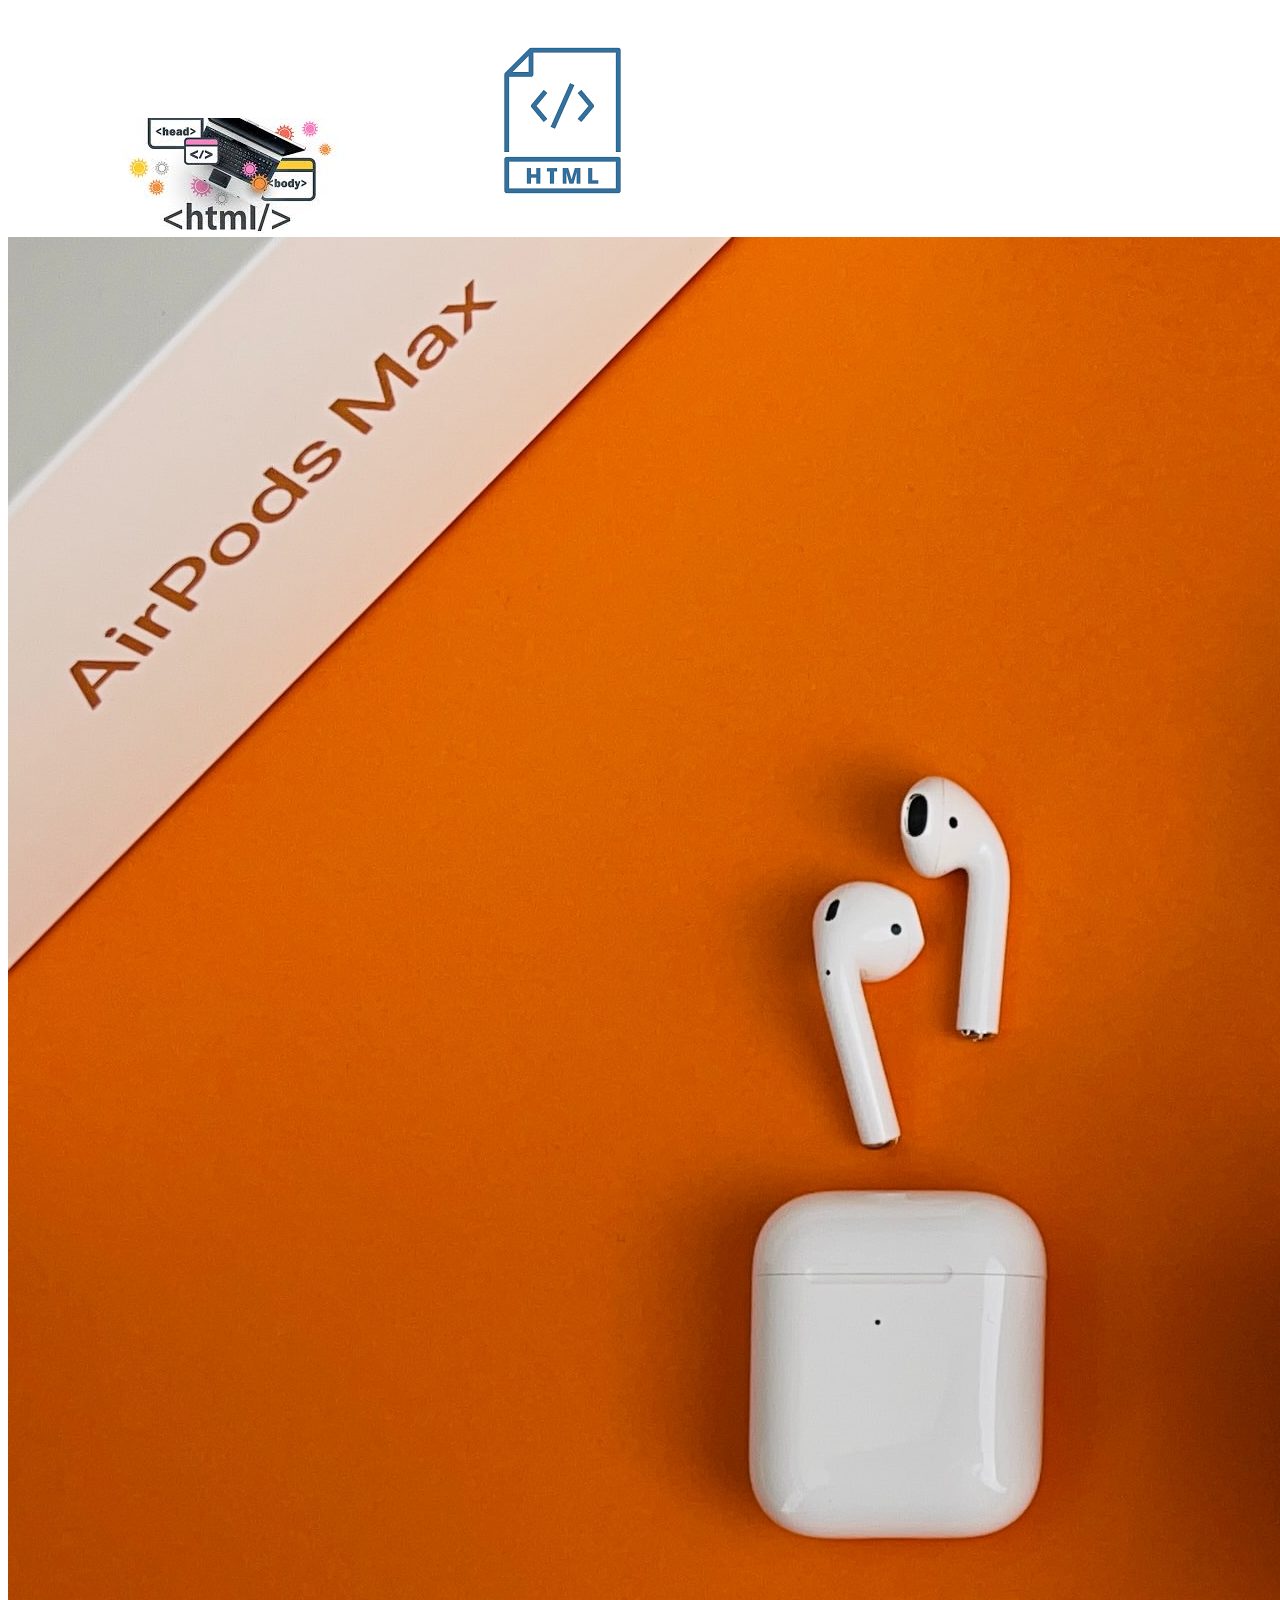
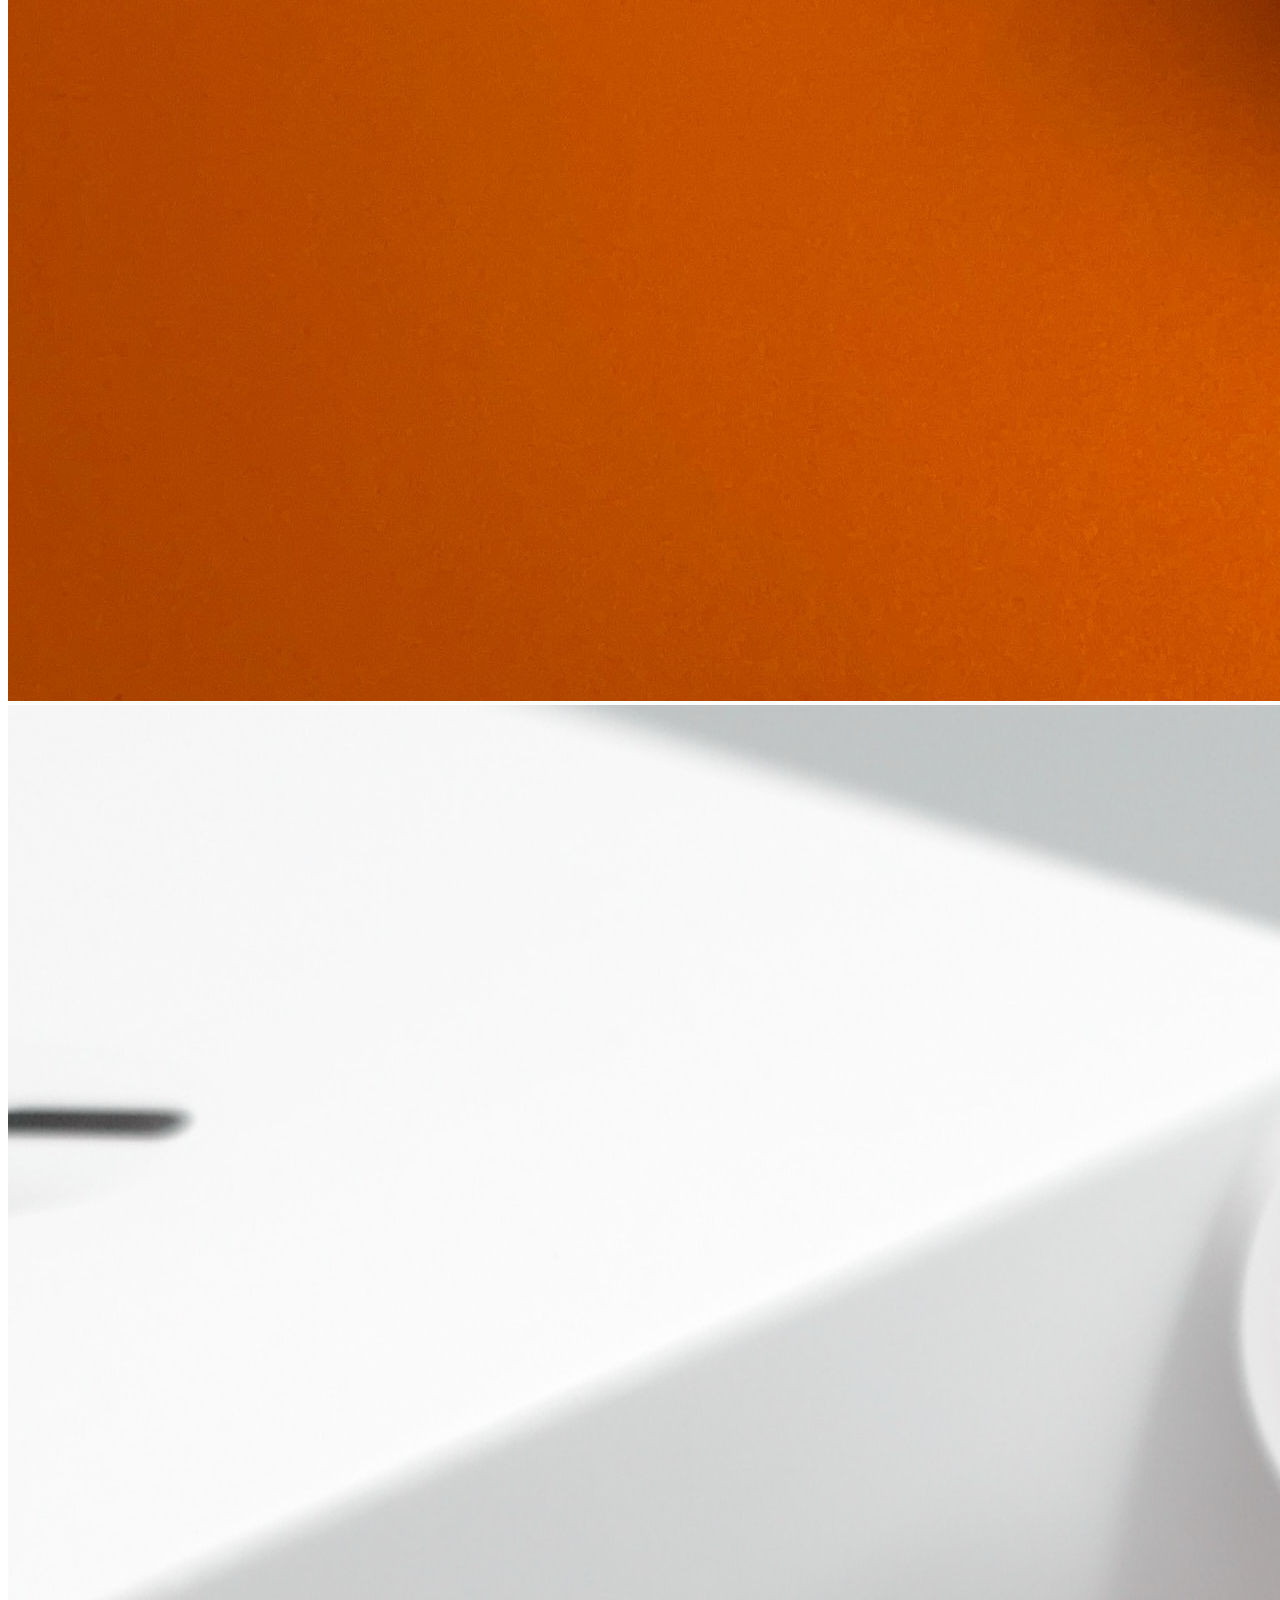
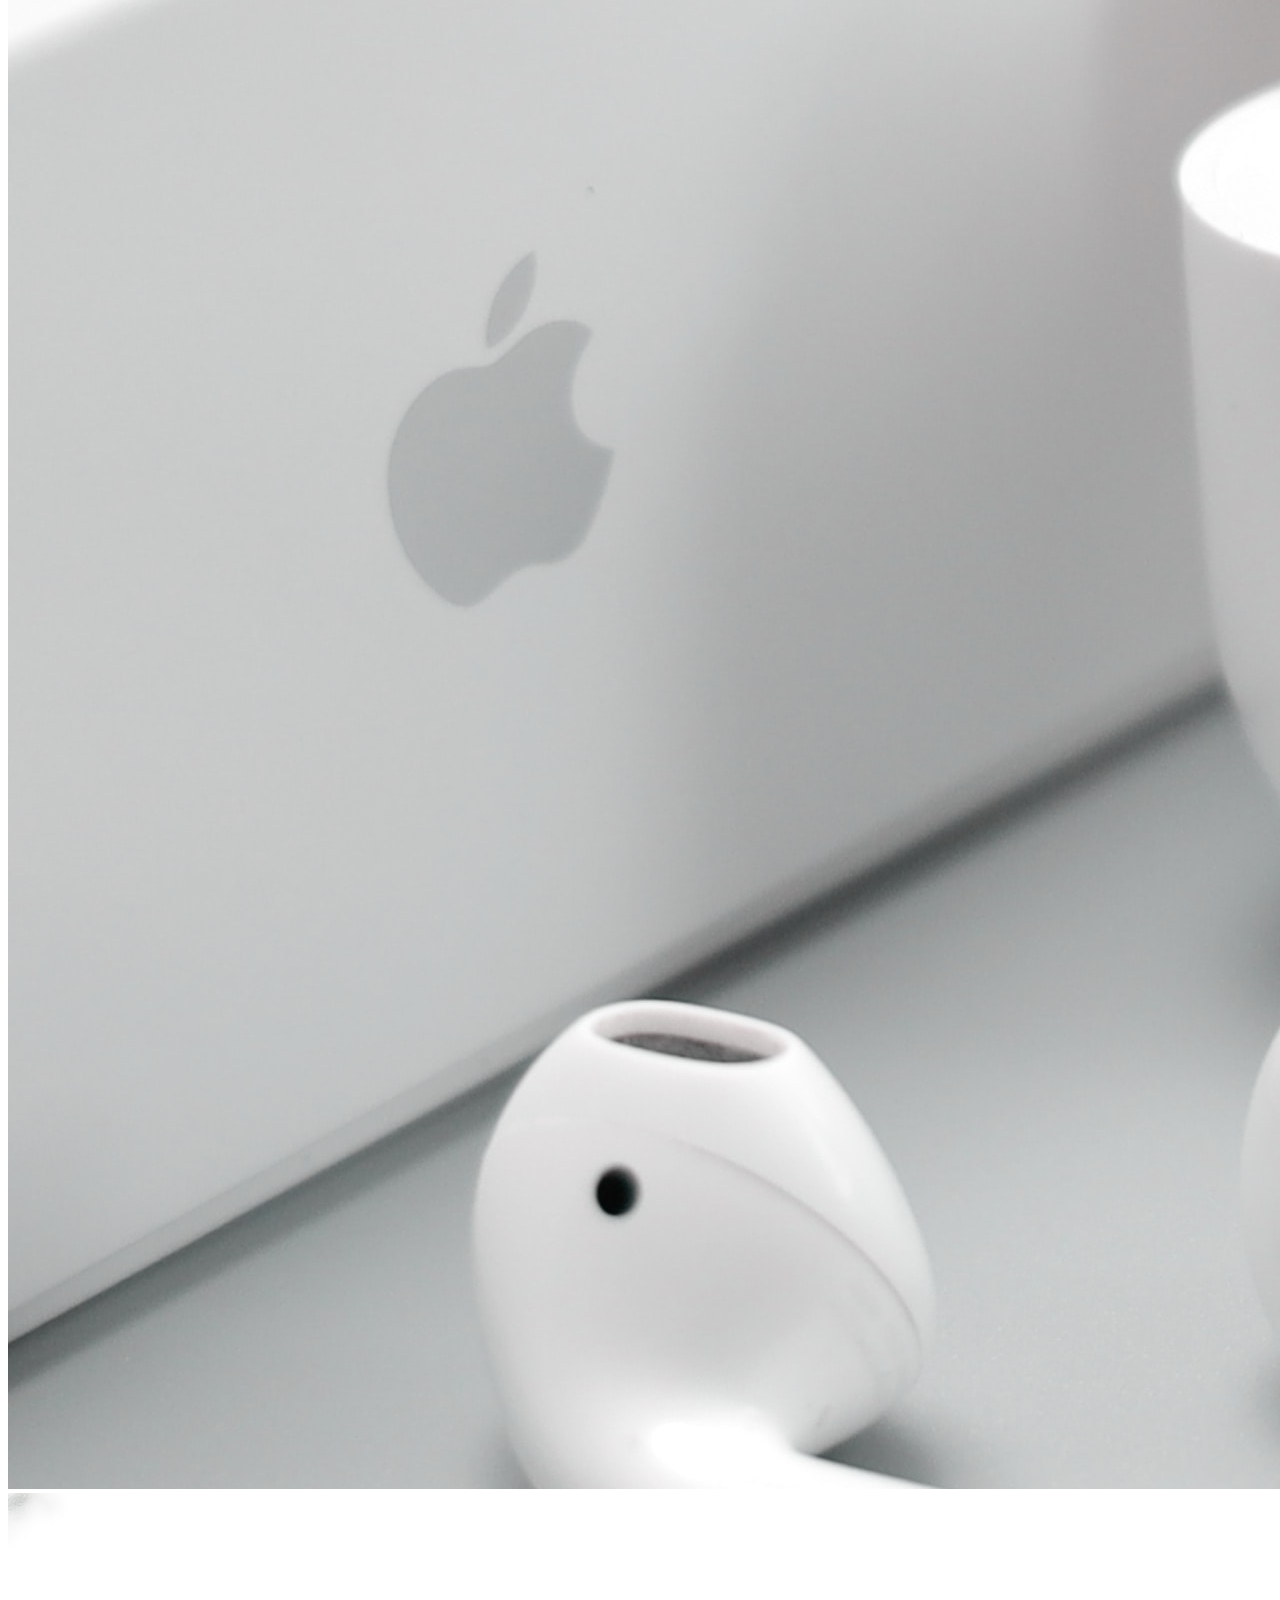
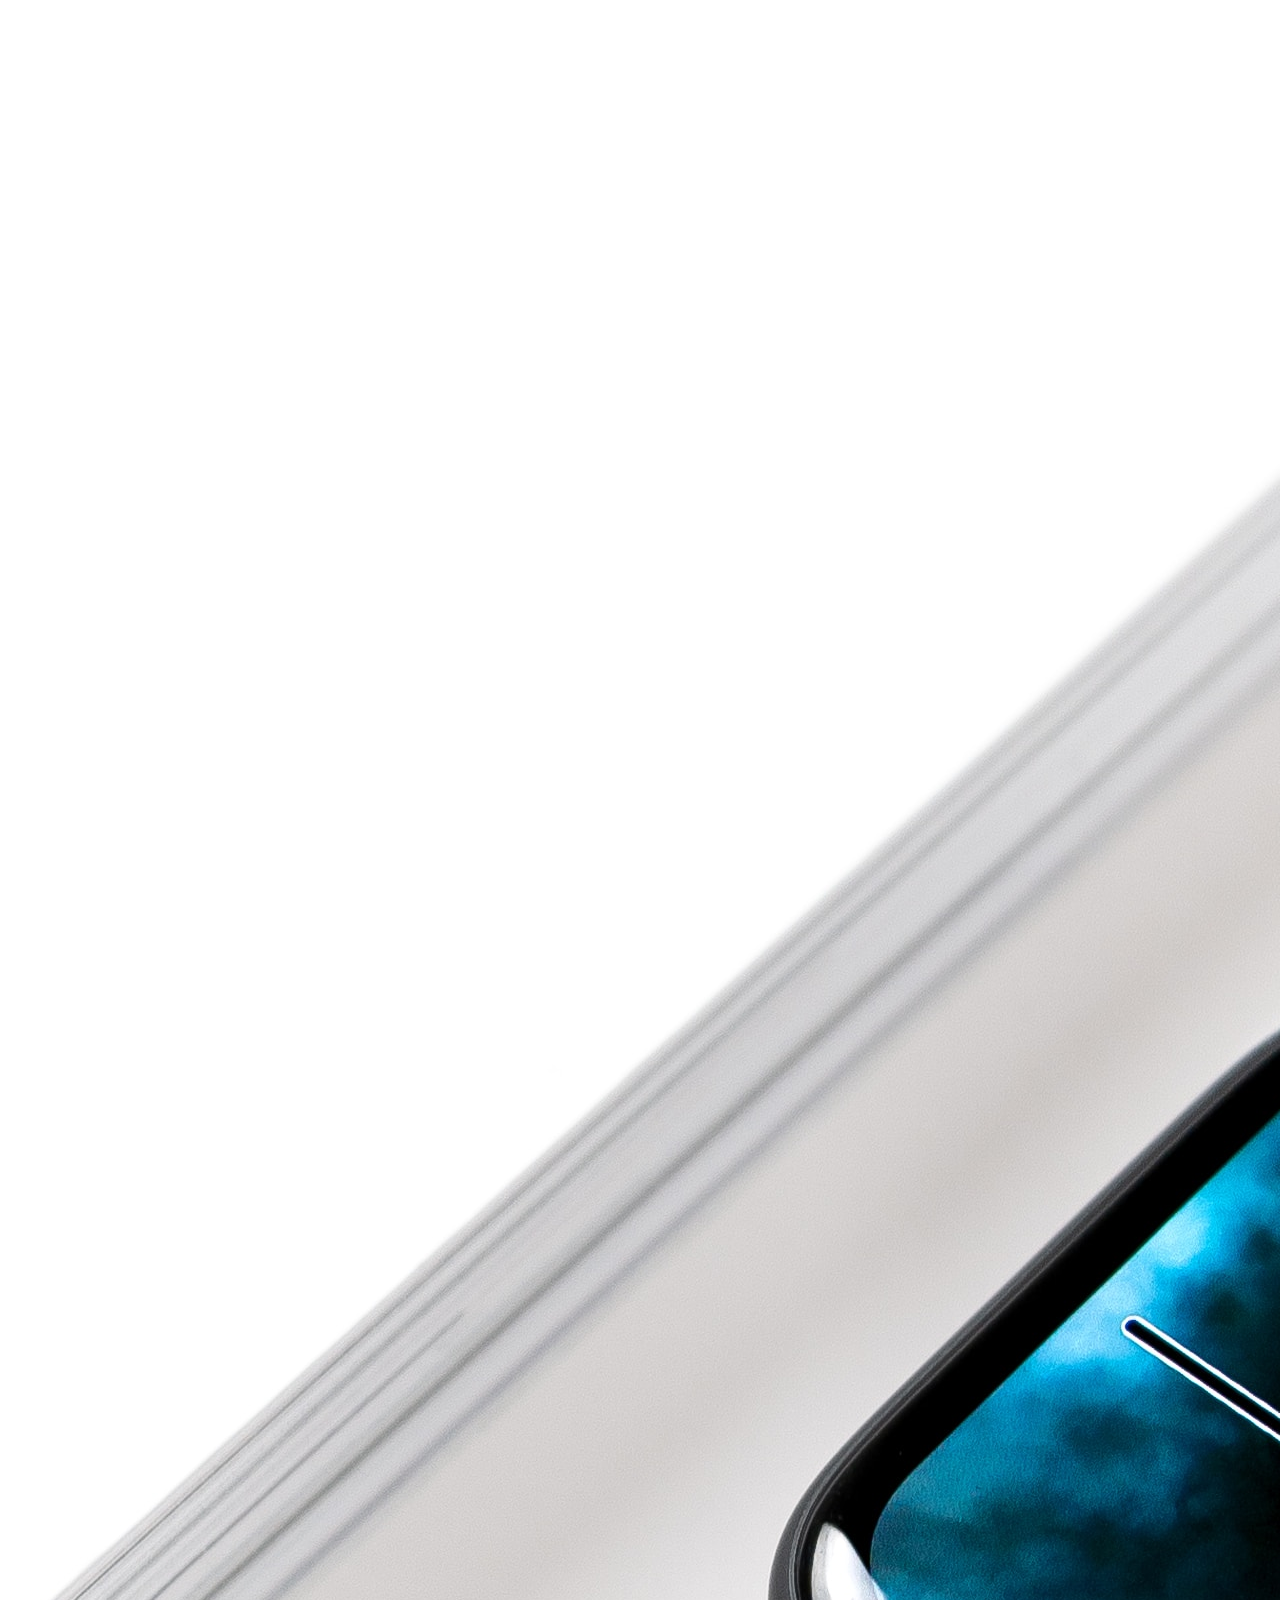
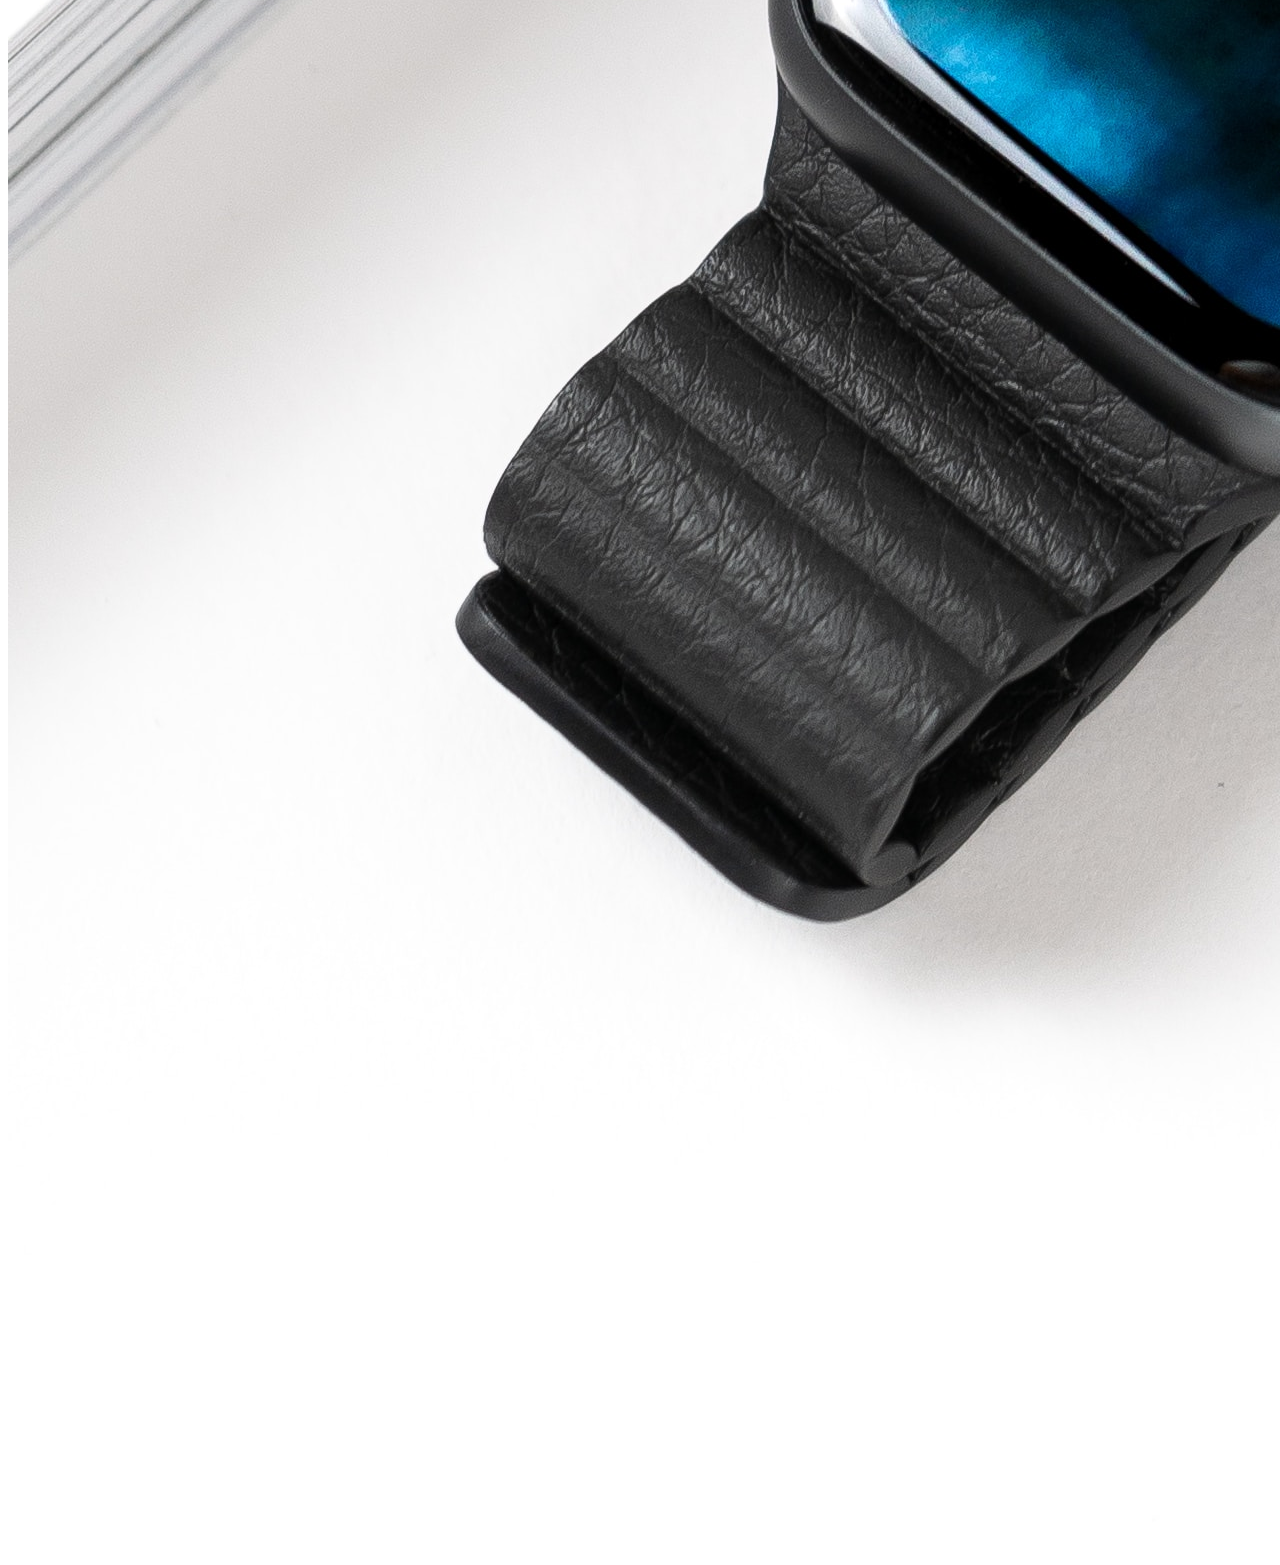
<file: index.html>
<!DOCTYPE html>
<html lang="en">
<head>
    <meta charset="UTF-8">
    <meta name="viewport" content="width=device-width, initial-scale=1.0">
    <title>Index</title>
</head>
<body>
   <img src="images/i.jpeg" alt="image1"> 
   <img src="images/2.png" alt="image2">
   <img src="images/products/p1.jpg" alt="p1">
   <img src="images/products/p2.jpg" alt="p2">
   <img src="images/products/p3.jpg" alt="p3">
</body>
</html>
</file>
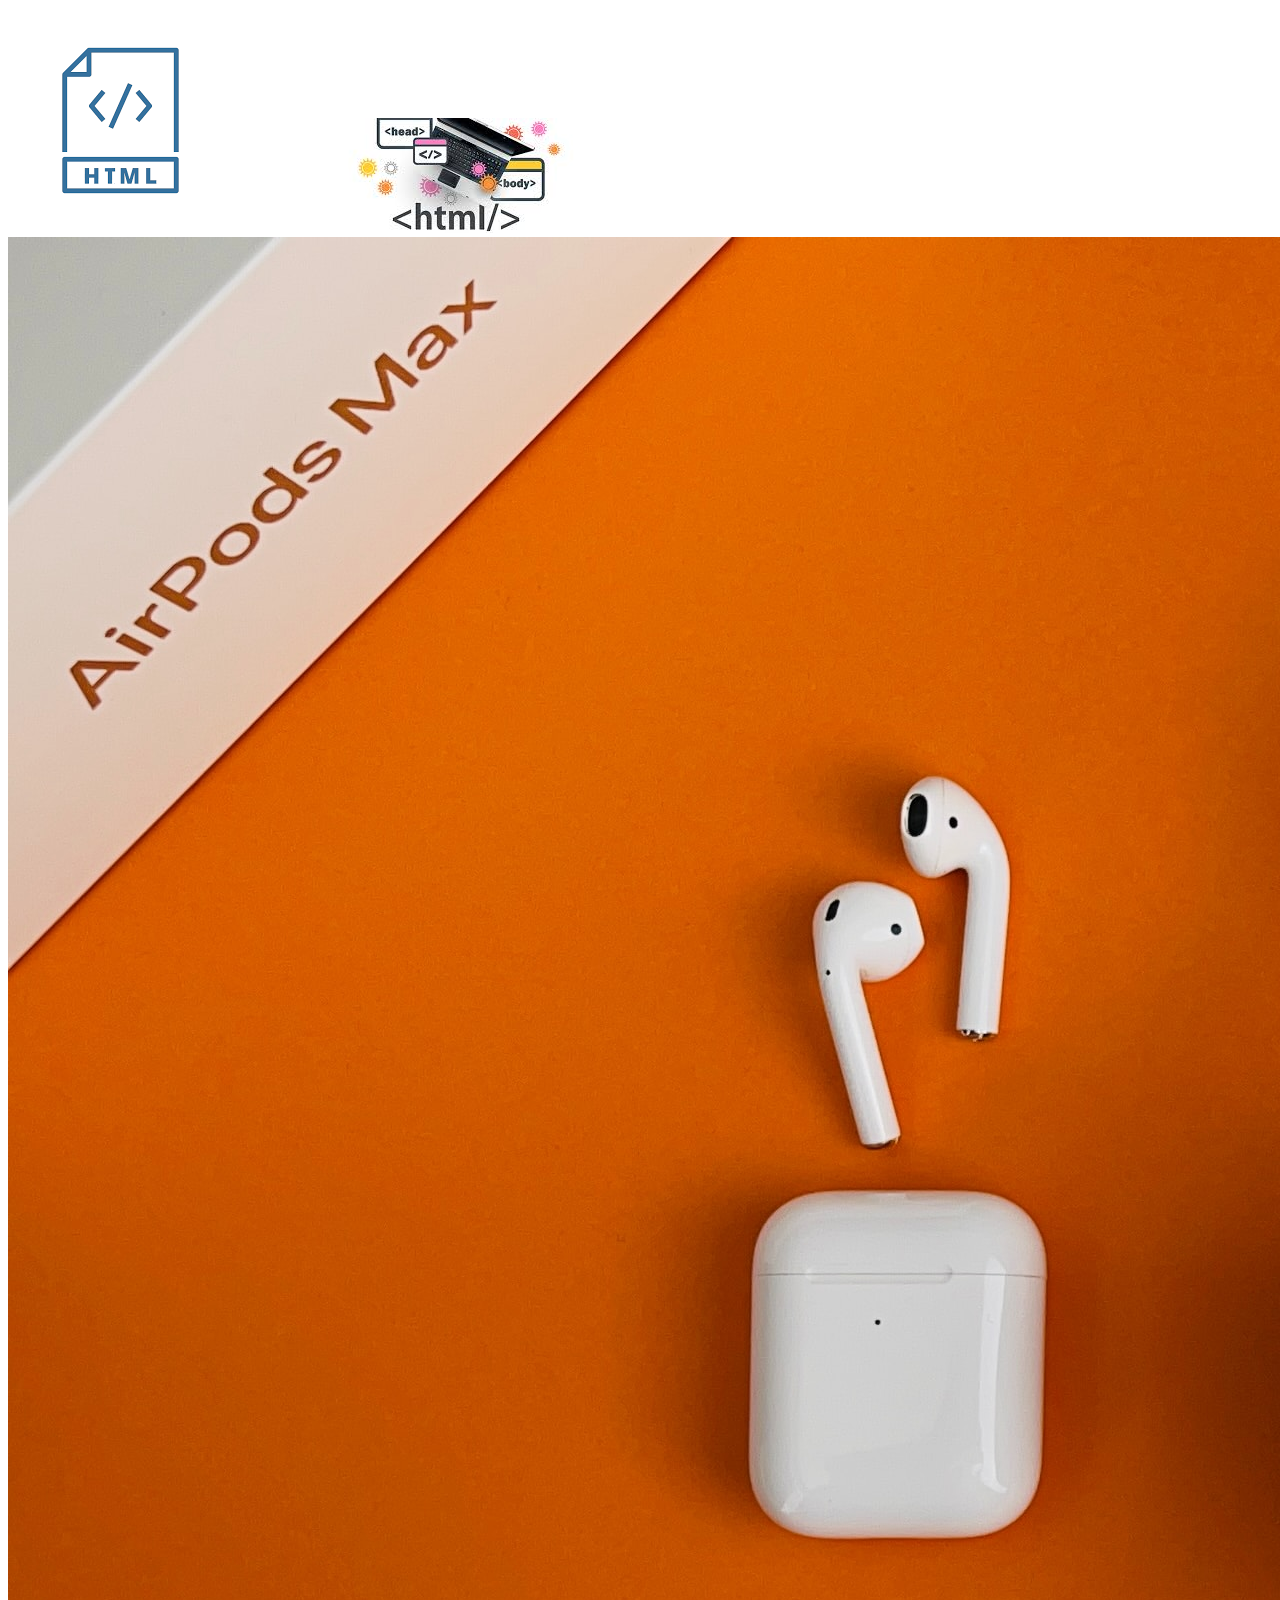
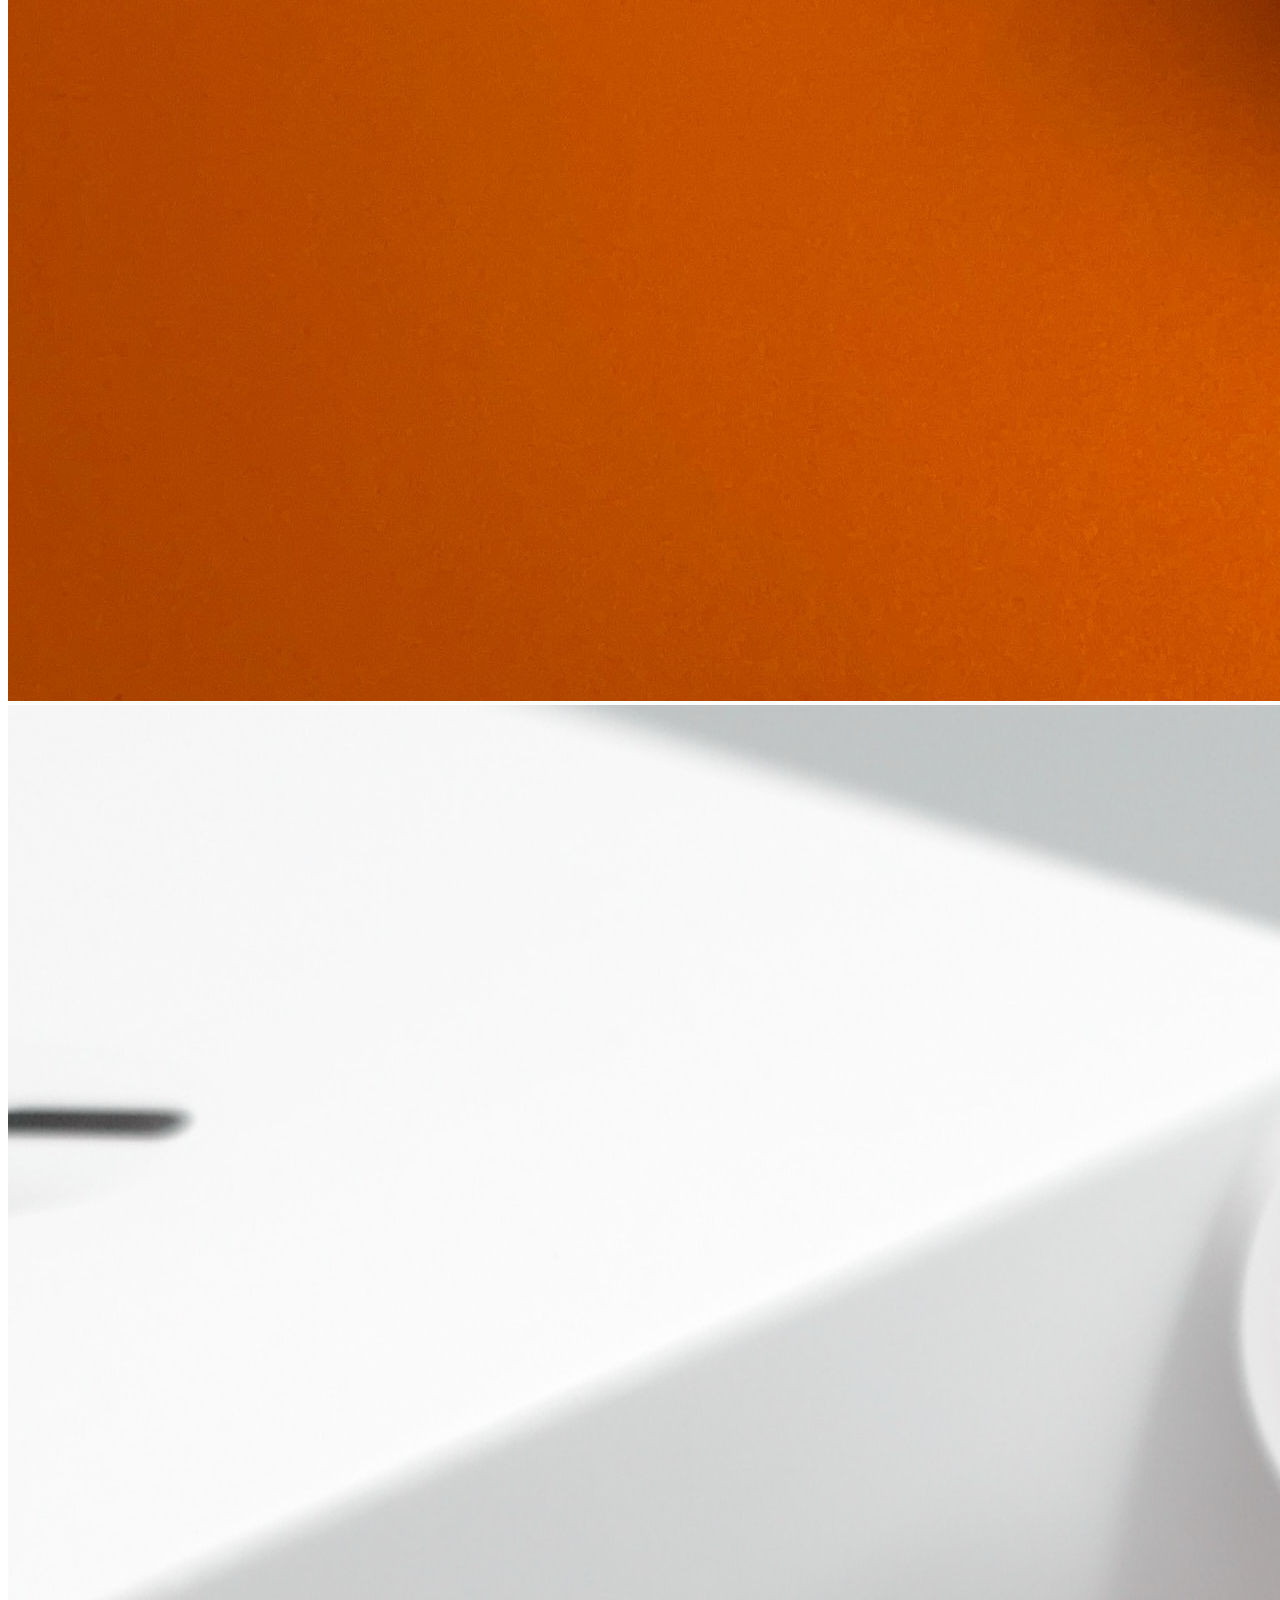
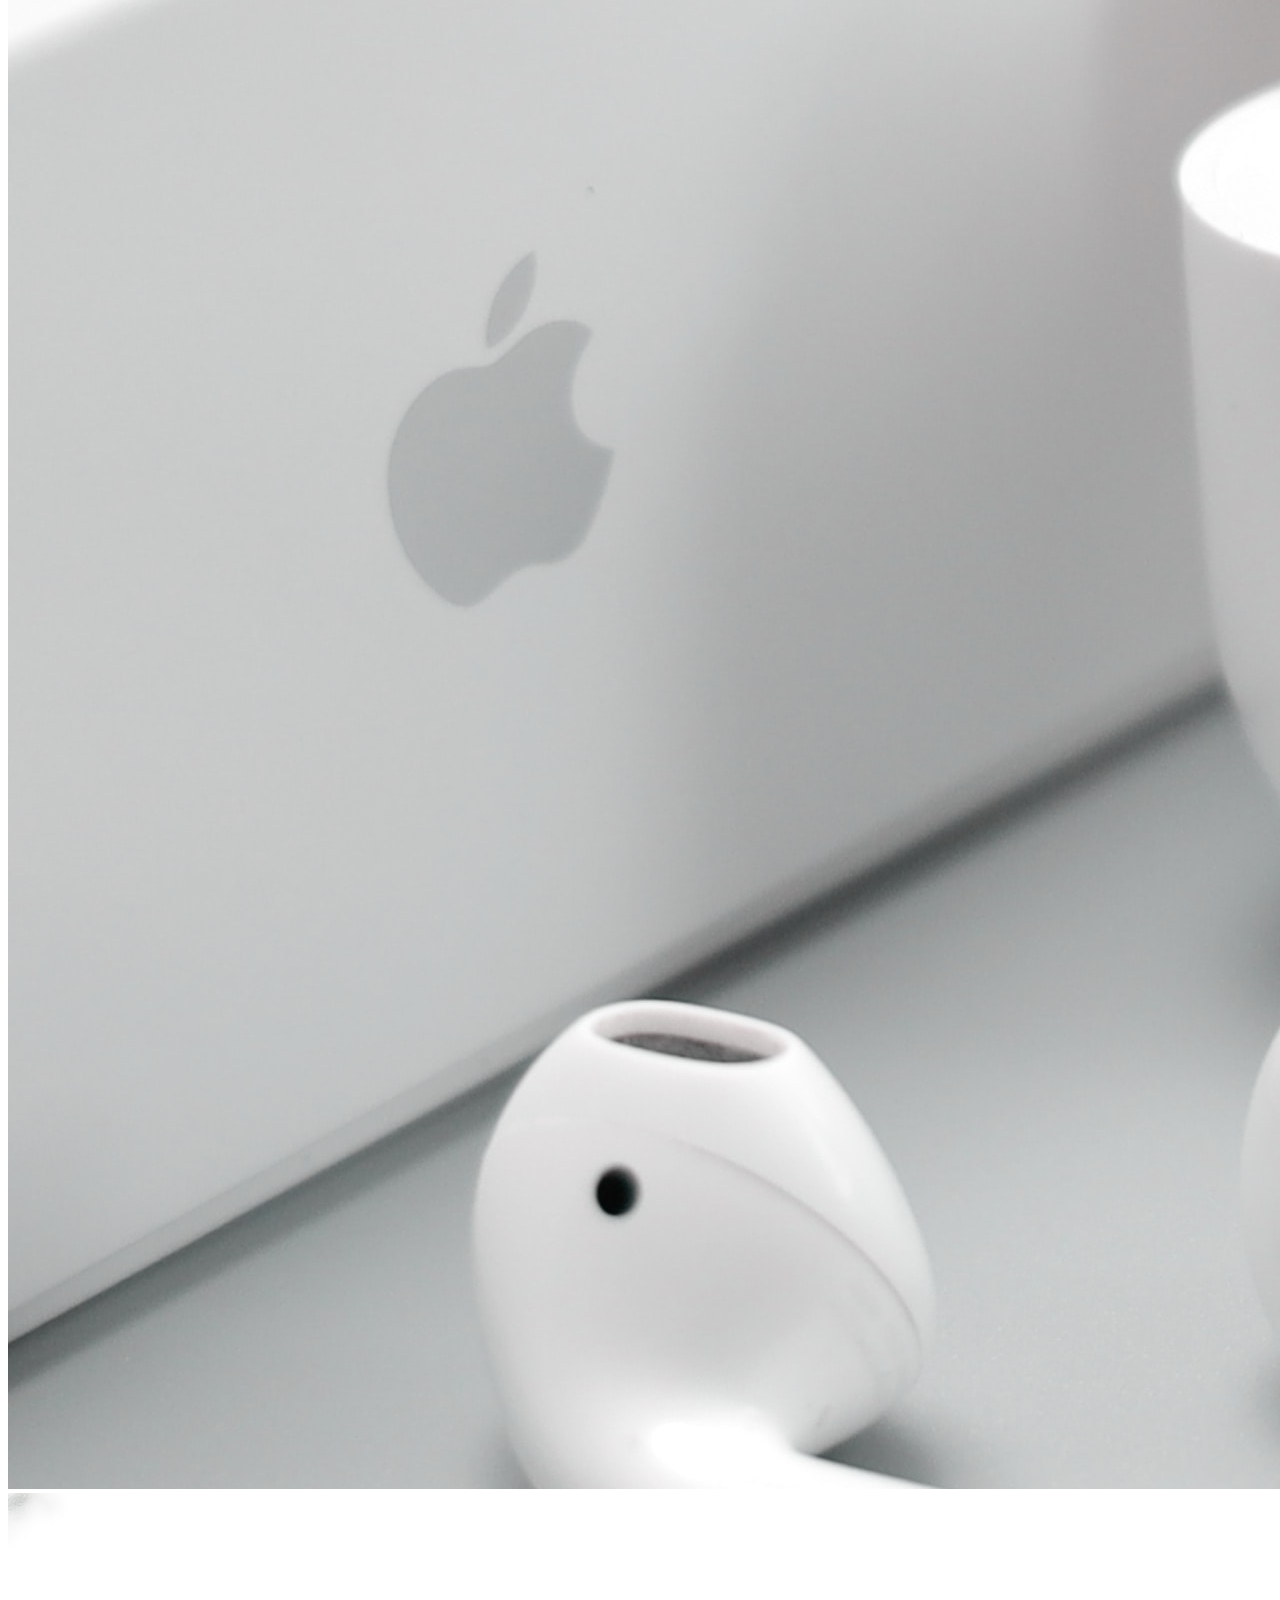
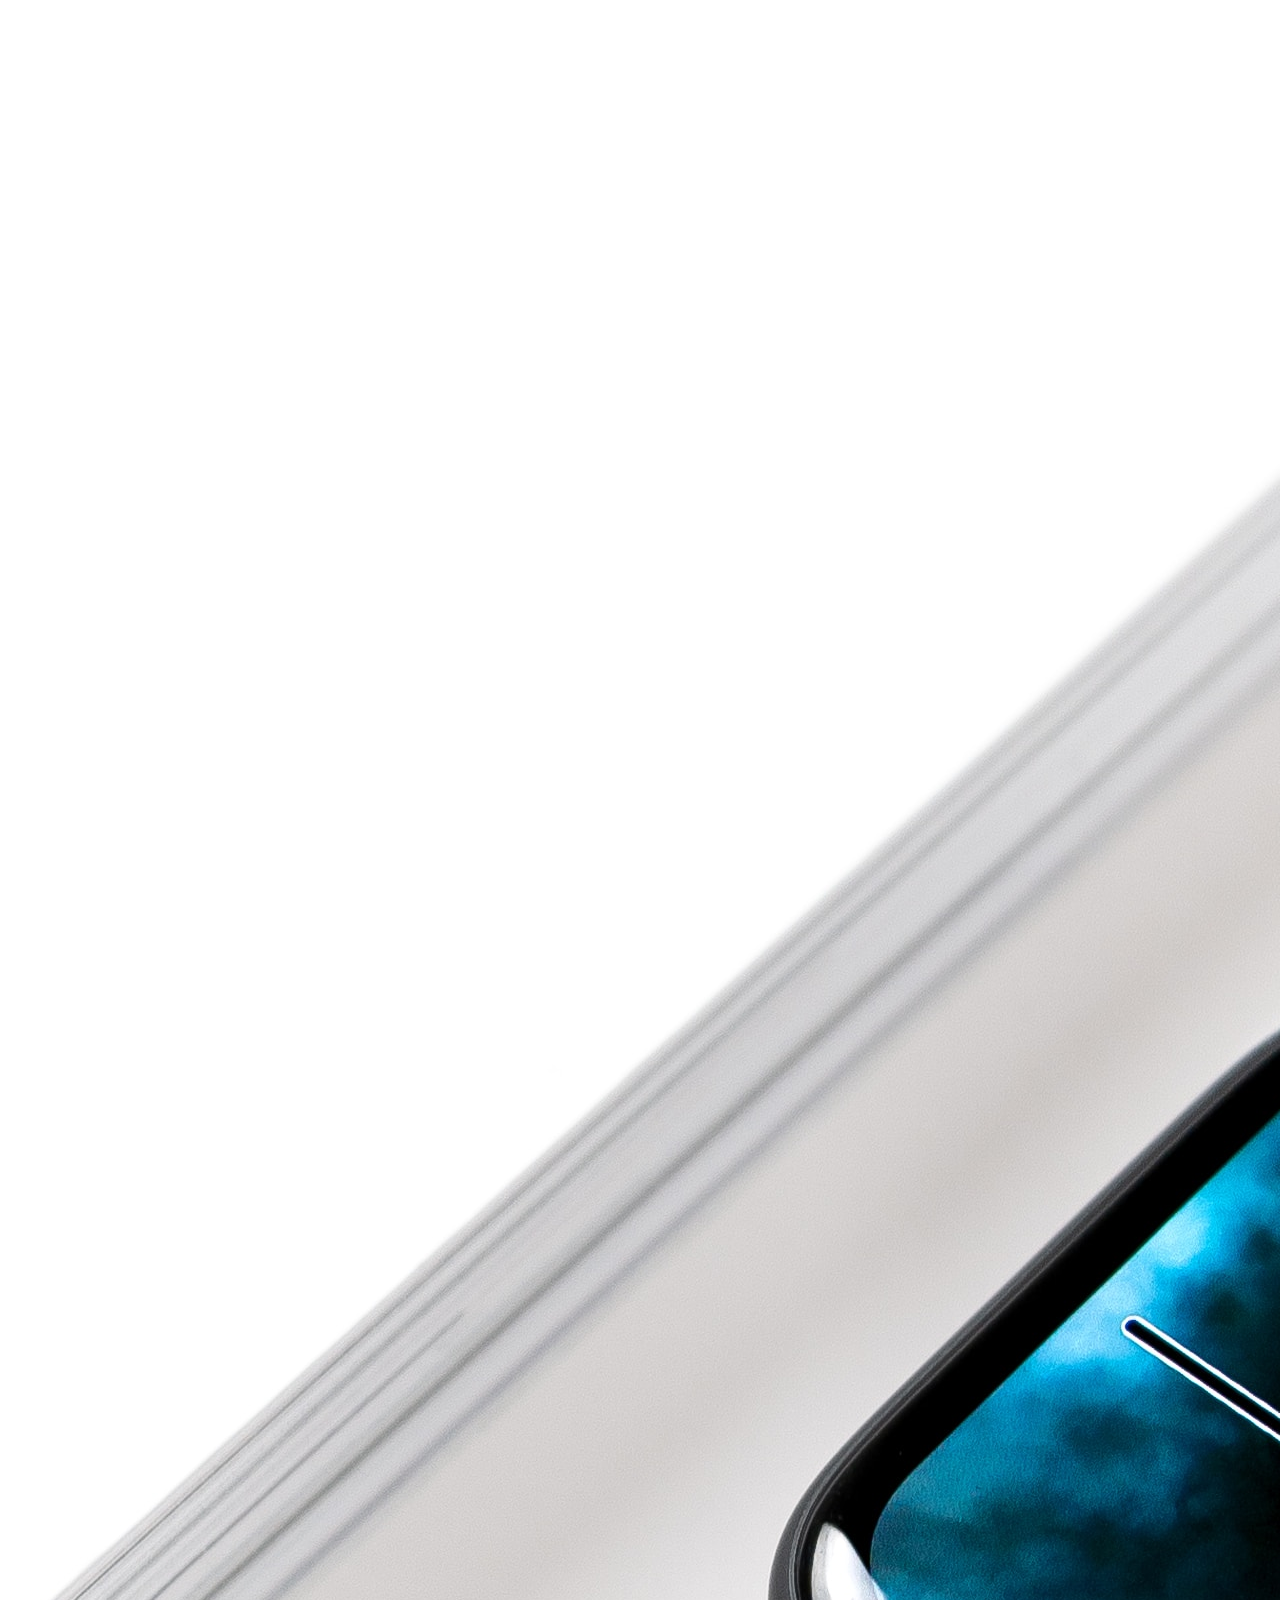
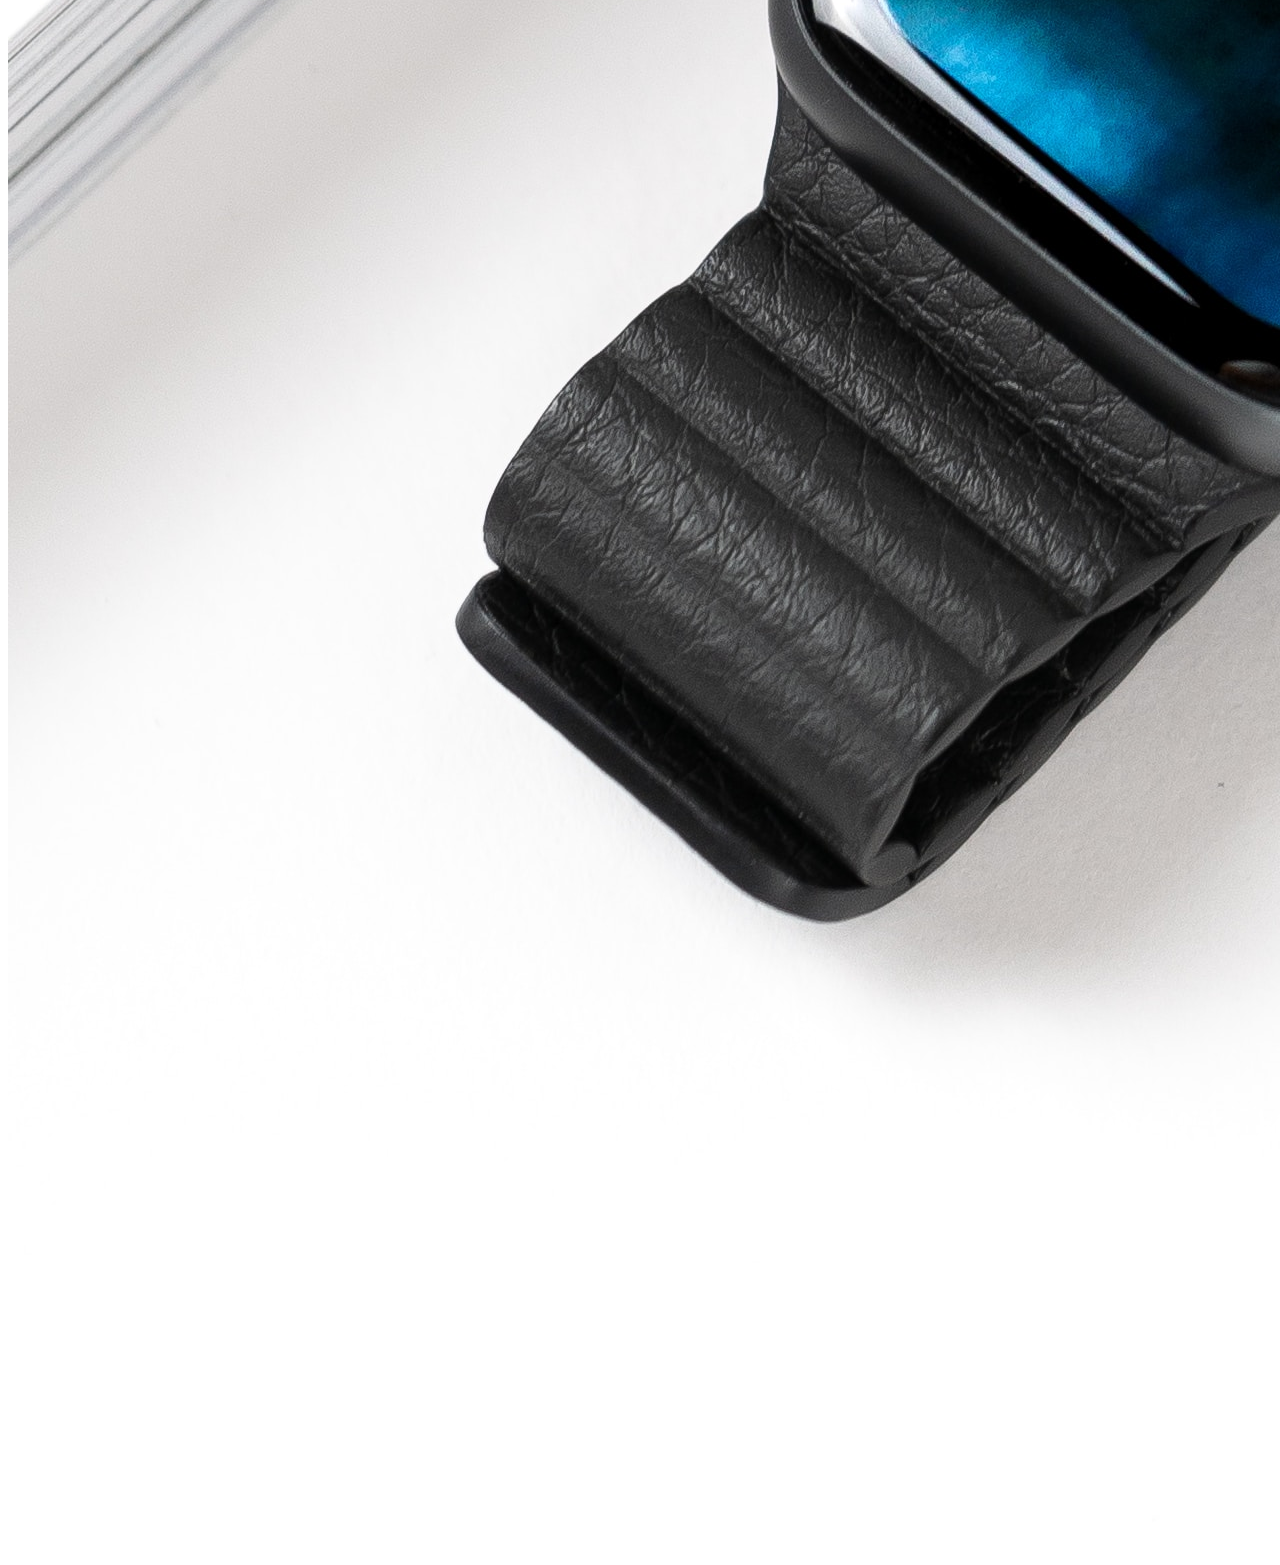
<file: about.html>
<!DOCTYPE html>
<html lang="en">
<head>
    <meta charset="UTF-8">
    <meta name="viewport" content="width=device-width, initial-scale=1.0">
    <title>About</title>
</head>
<body>
    <img src="images/2.png" alt="img2">
    <img src="images/i.jpeg" alt="img1">
    <img src="images/products/p1.jpg" alt="p1">
   <img src="images/products/p2.jpg" alt="p2">
   <img src="images/products/p3.jpg" alt="p3">
</body>
</html>
</file>
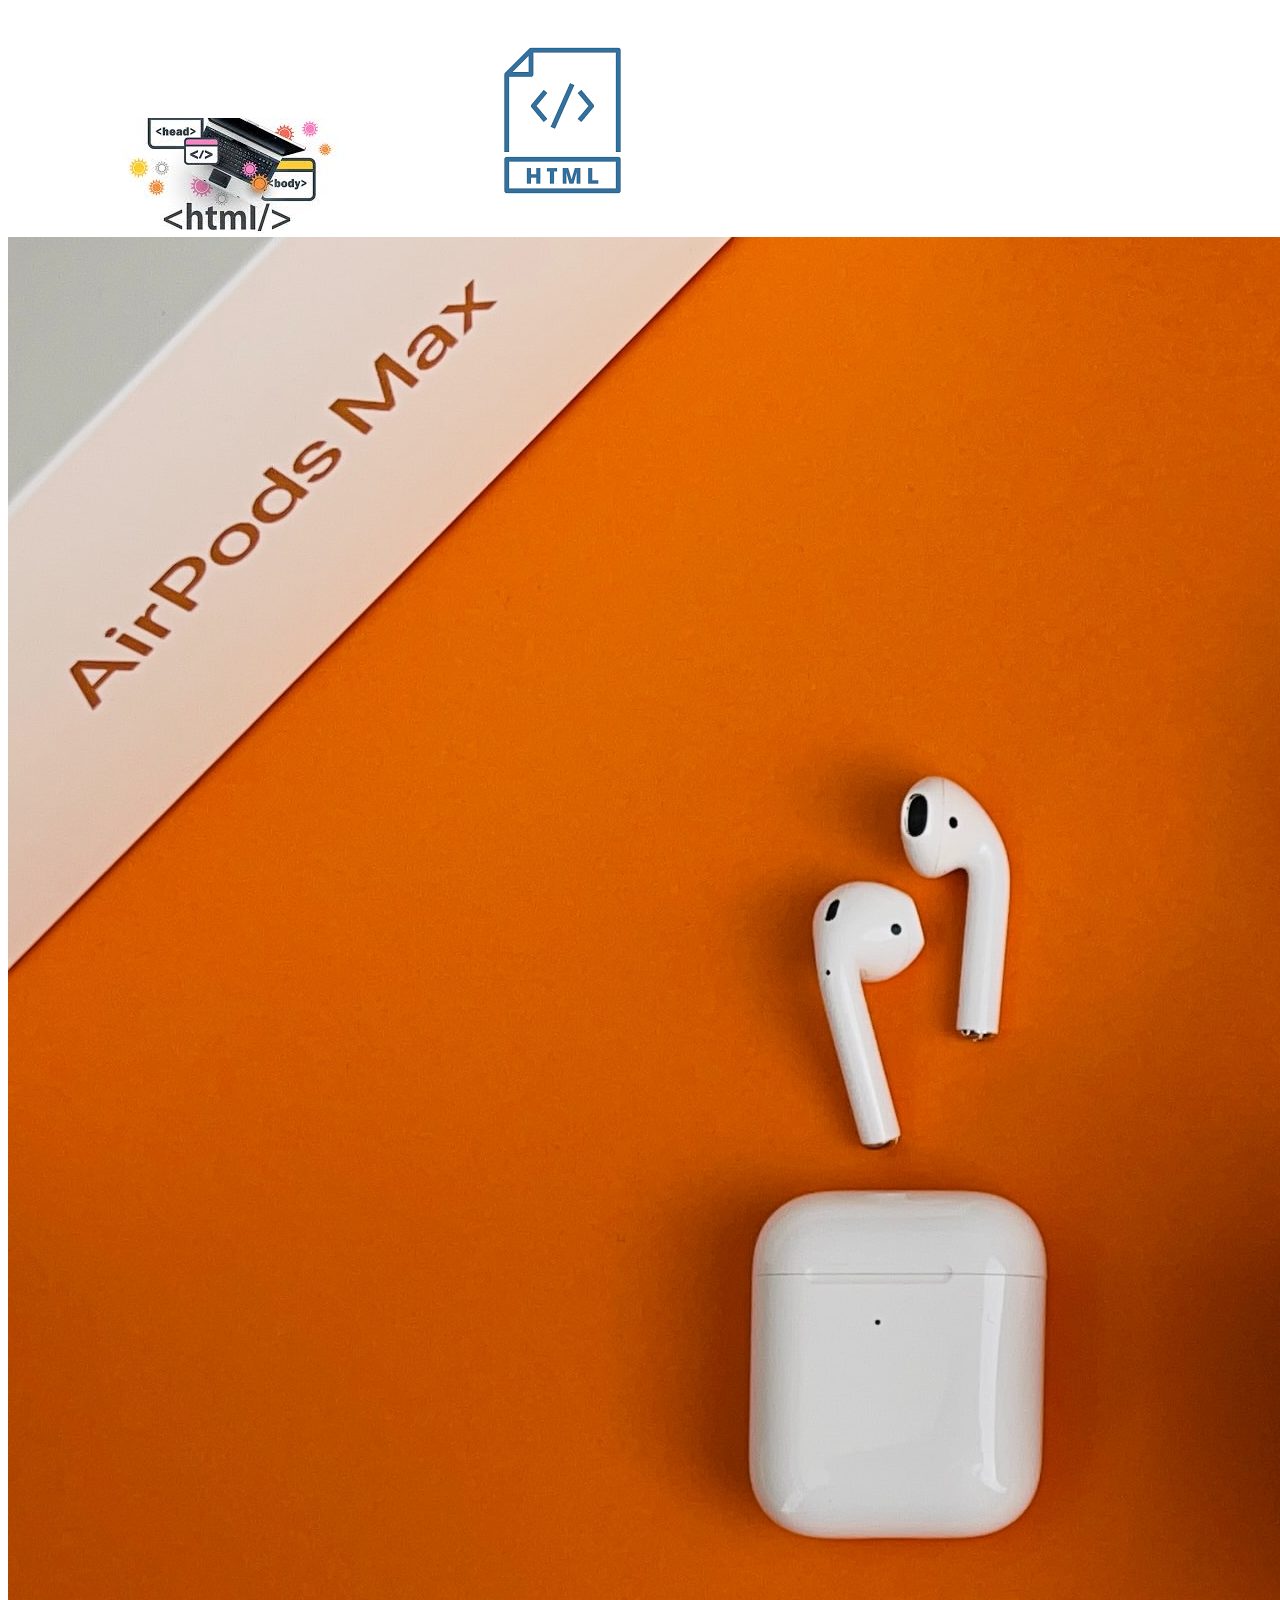
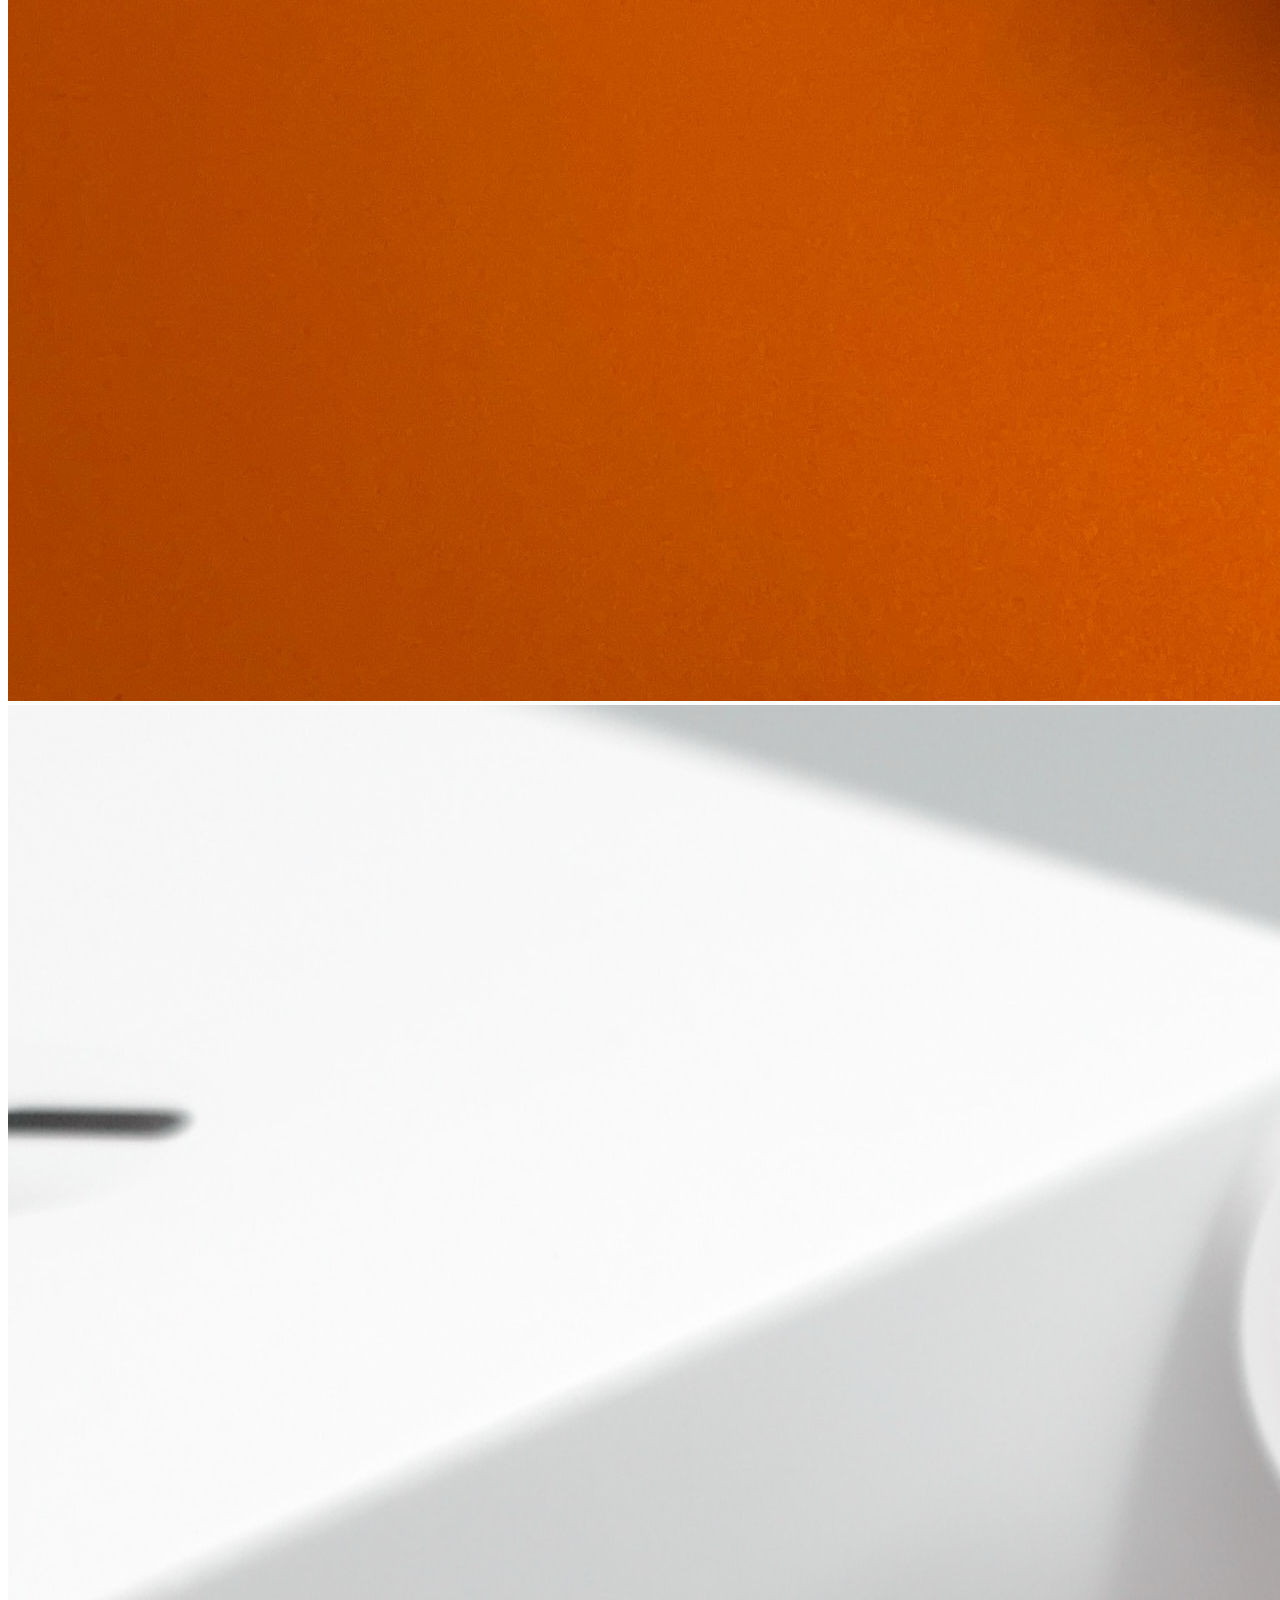
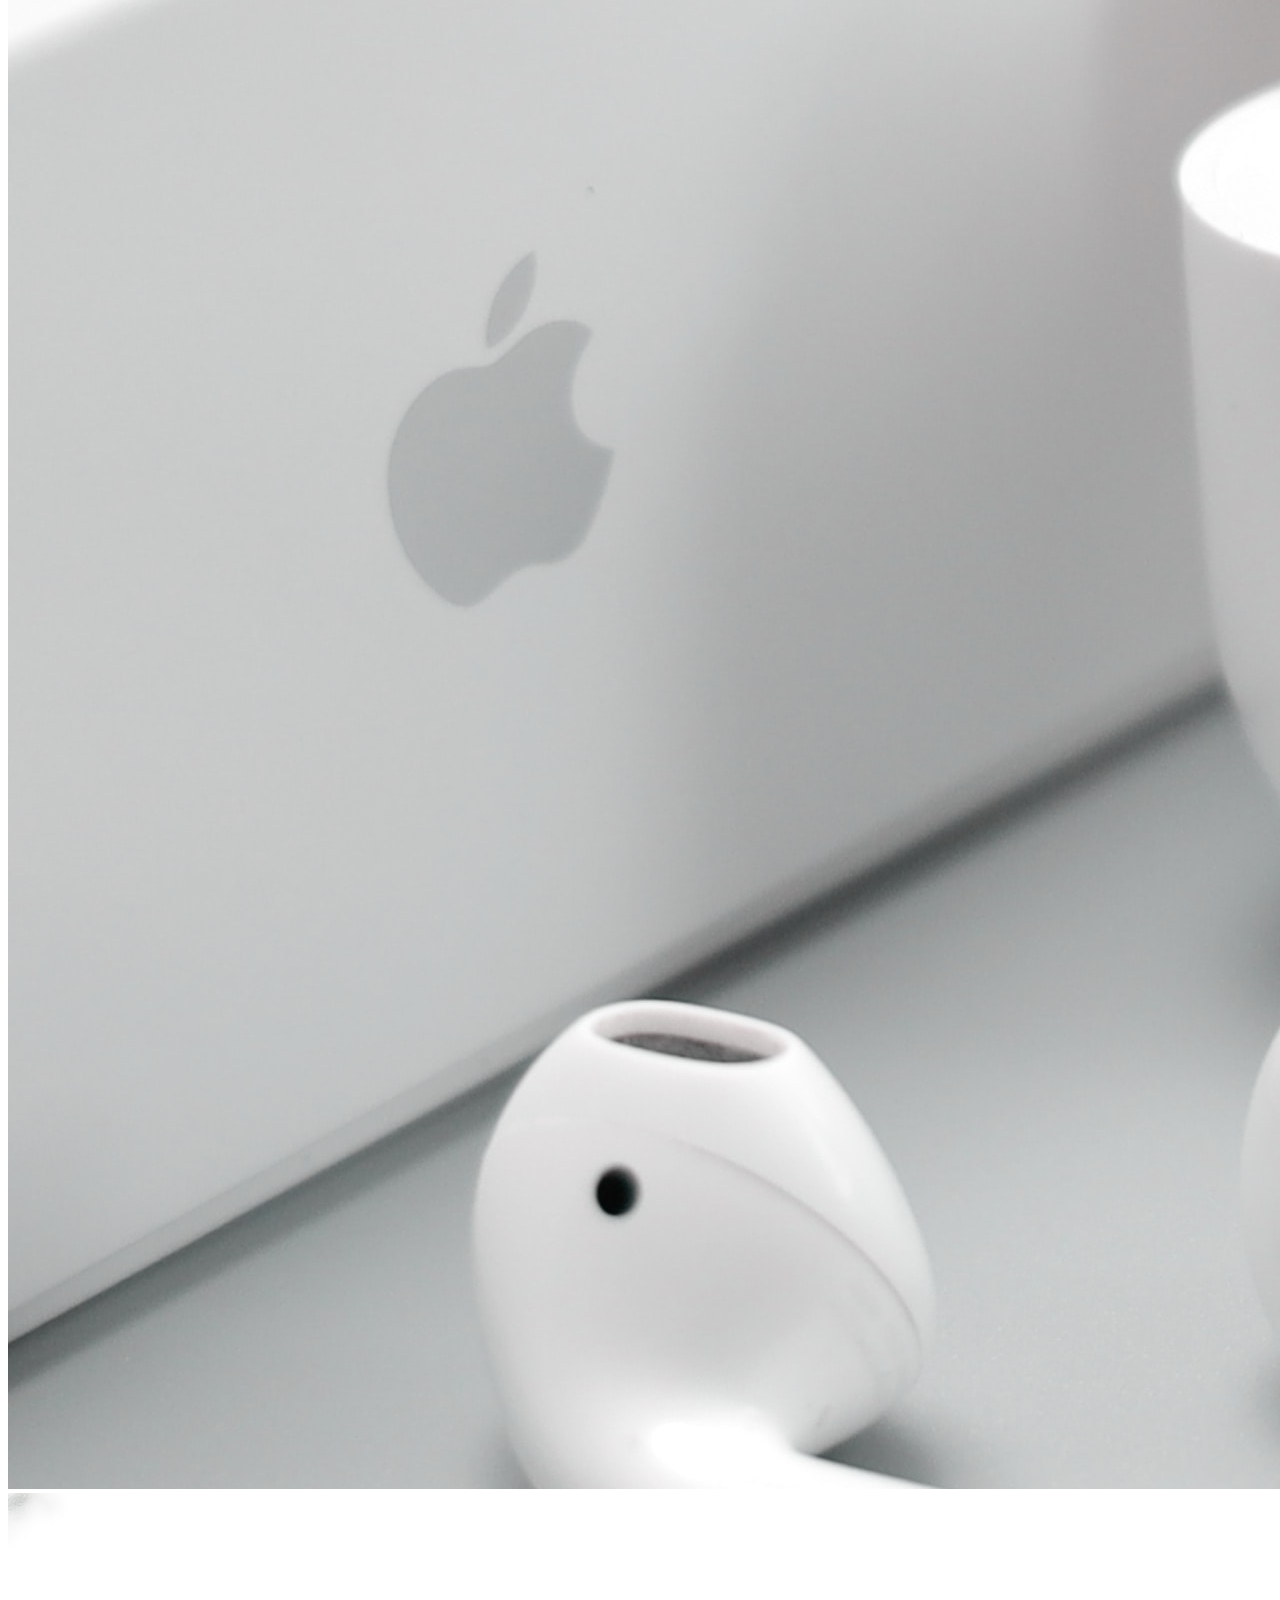
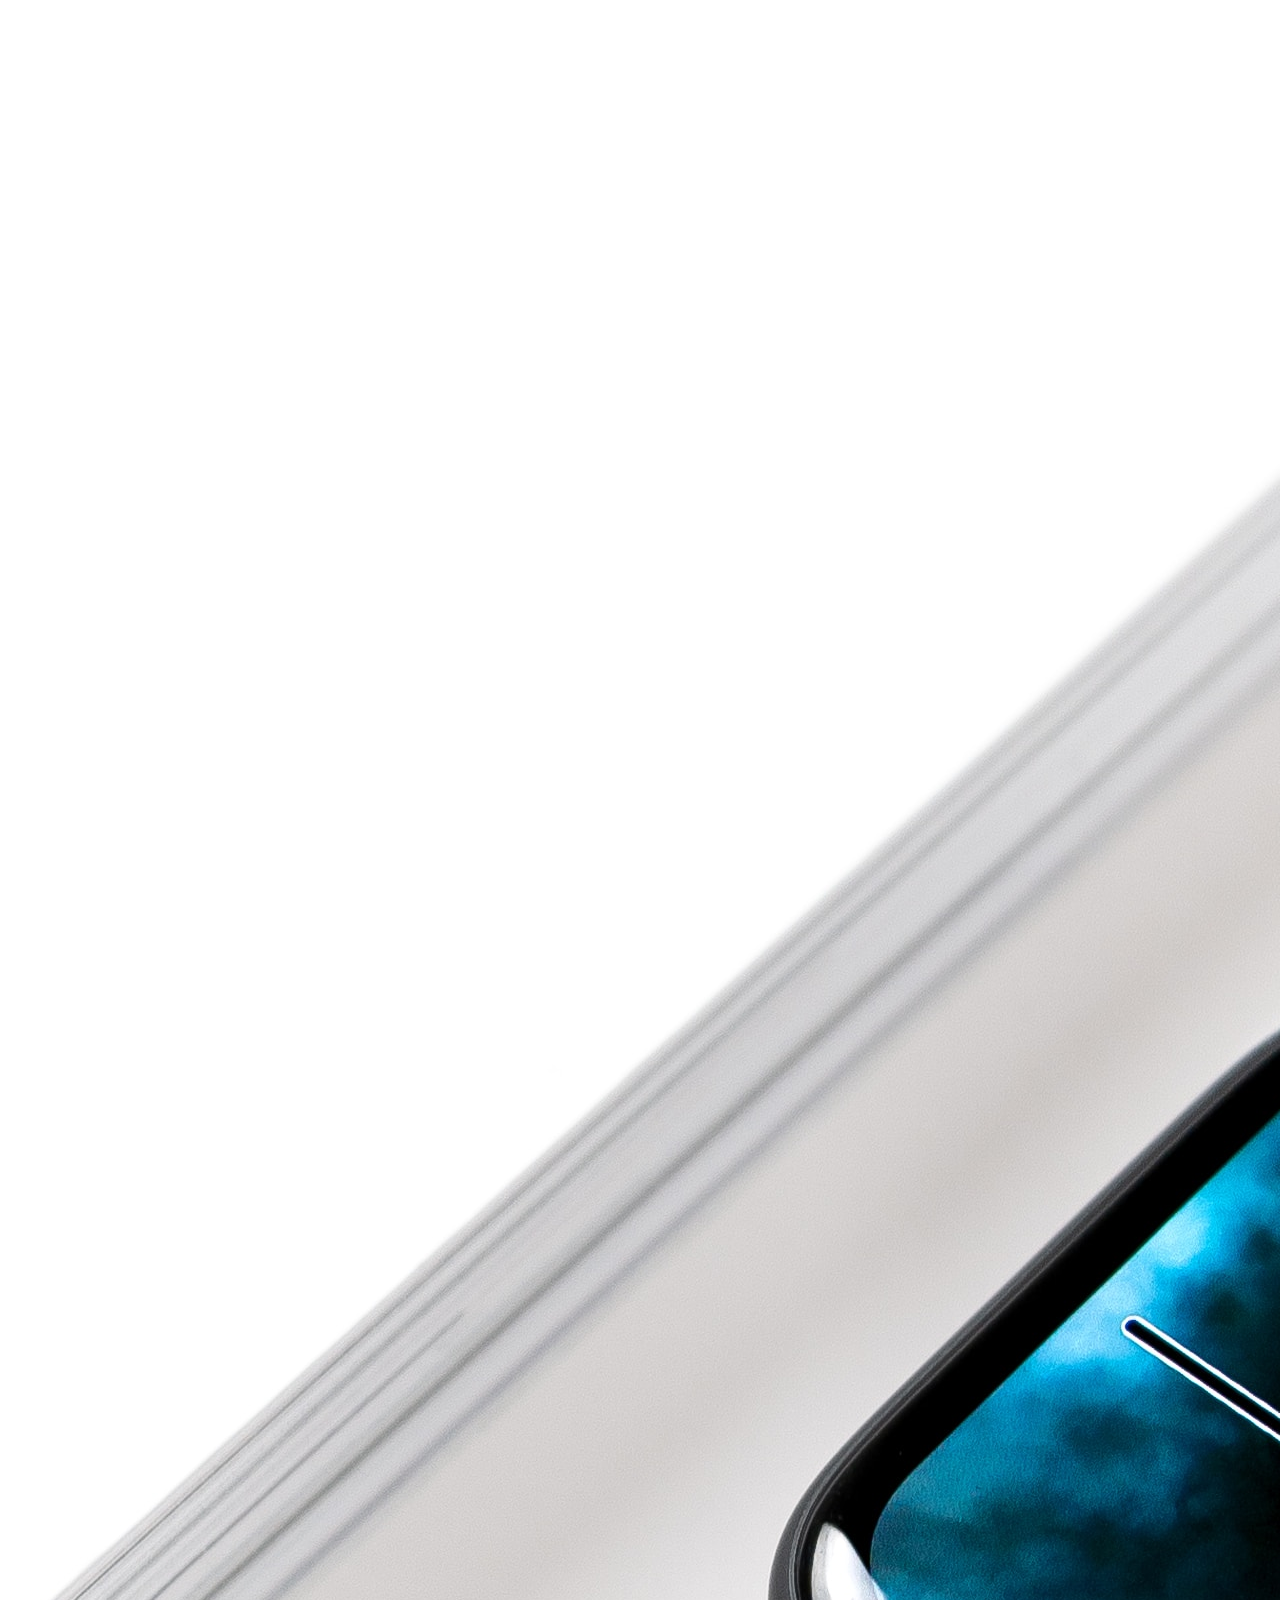
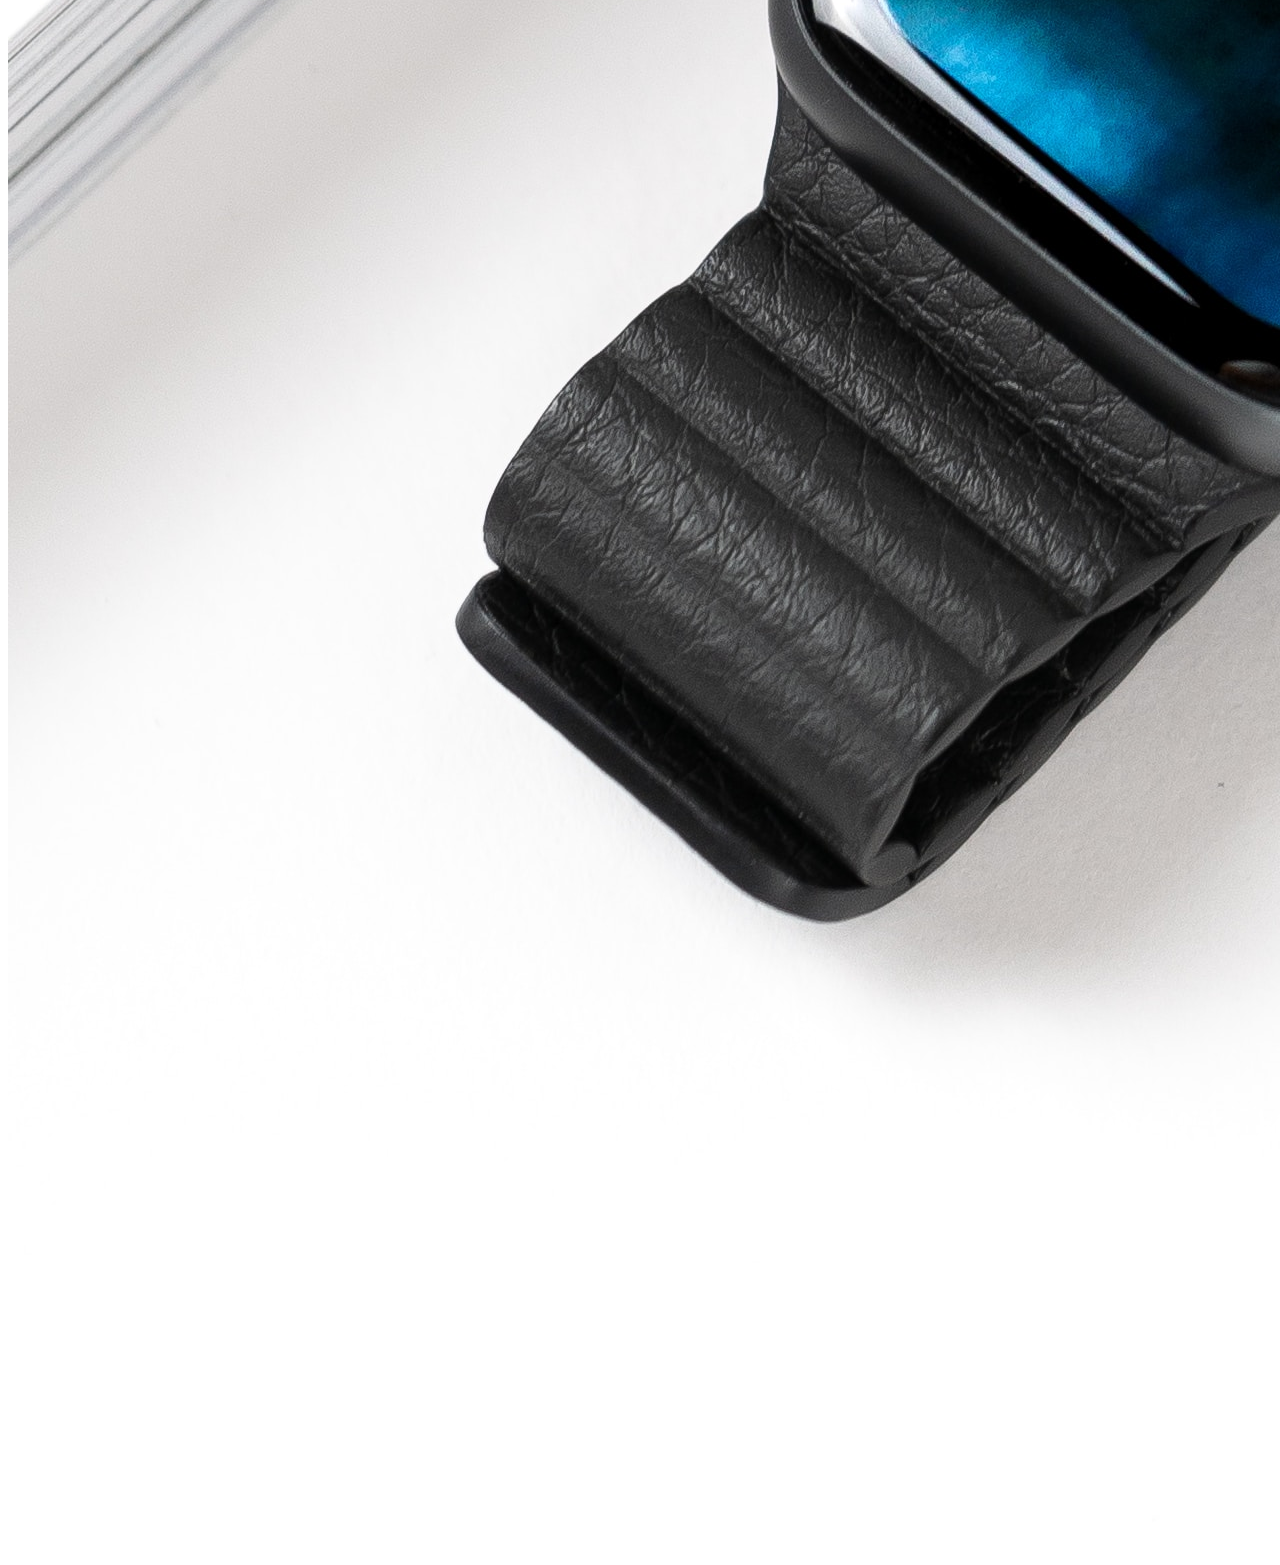
<file: pages/pro.html>
<!DOCTYPE html>
<html lang="en">
<head>
    <meta charset="UTF-8">
    <meta name="viewport" content="width=device-width, initial-scale=1.0">
    <title>prohtml</title>
</head>
<body>
    <img src="../images/i.jpeg" alt="img1">
    <img src="../images/2.png" alt="img2">
    <img src="../images/products/p1.jpg" alt="p1">
    <img src="../images/products/p2.jpg" alt="p2">
    <img src="../images/products/p3.jpg" alt="p3">
</body>
</html>
</file>
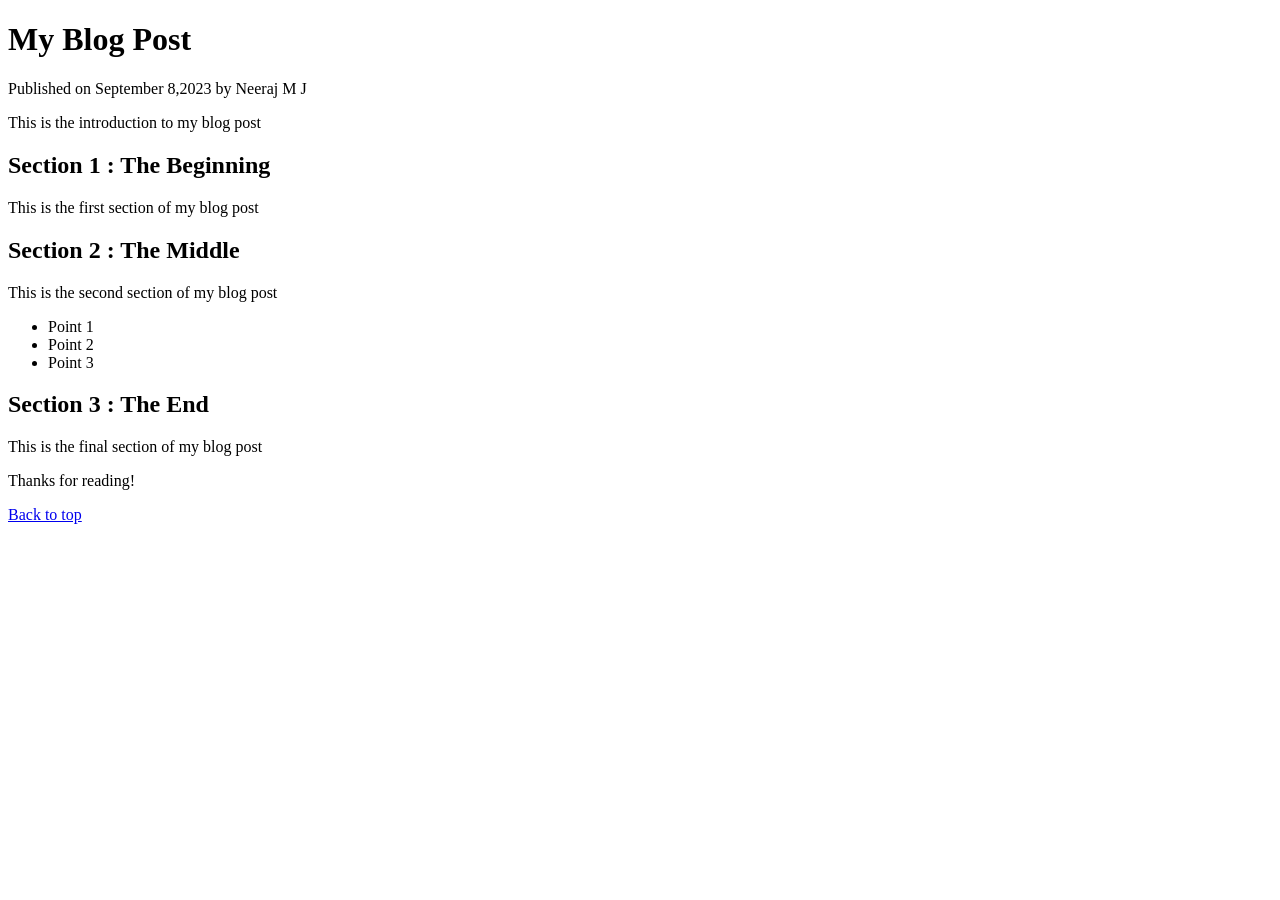
<file: work2/blog.html>
<!DOCTYPE html>
<html lang="en">
<head>
    <meta charset="UTF-8">
    <meta name="viewport" content="width=device-width, initial-scale=1.0">
    <title>Blog</title>
</head>
<body>
   <h1>My Blog Post</h1> 
   <p>Published on September 8,2023 by Neeraj M J</p>
   <p>This is the introduction to my blog post</p>
   <h2>Section 1 : The Beginning </h2>
   <p>This is the first section of my blog post </p>
   <h2>Section 2 : The Middle </h2>
   <p>This is the second section of my blog post</p>
   <ul>
    <li>Point 1</li>
    <li>Point 2</li>
    <li>Point 3</li>
   </ul>
   <h2>Section 3 : The End </h2>
   <p>This is the final section of my blog post</p>
   <p>Thanks for reading!</p>
   <a href="#">Back to top</a>
</body>
</html>
</file>
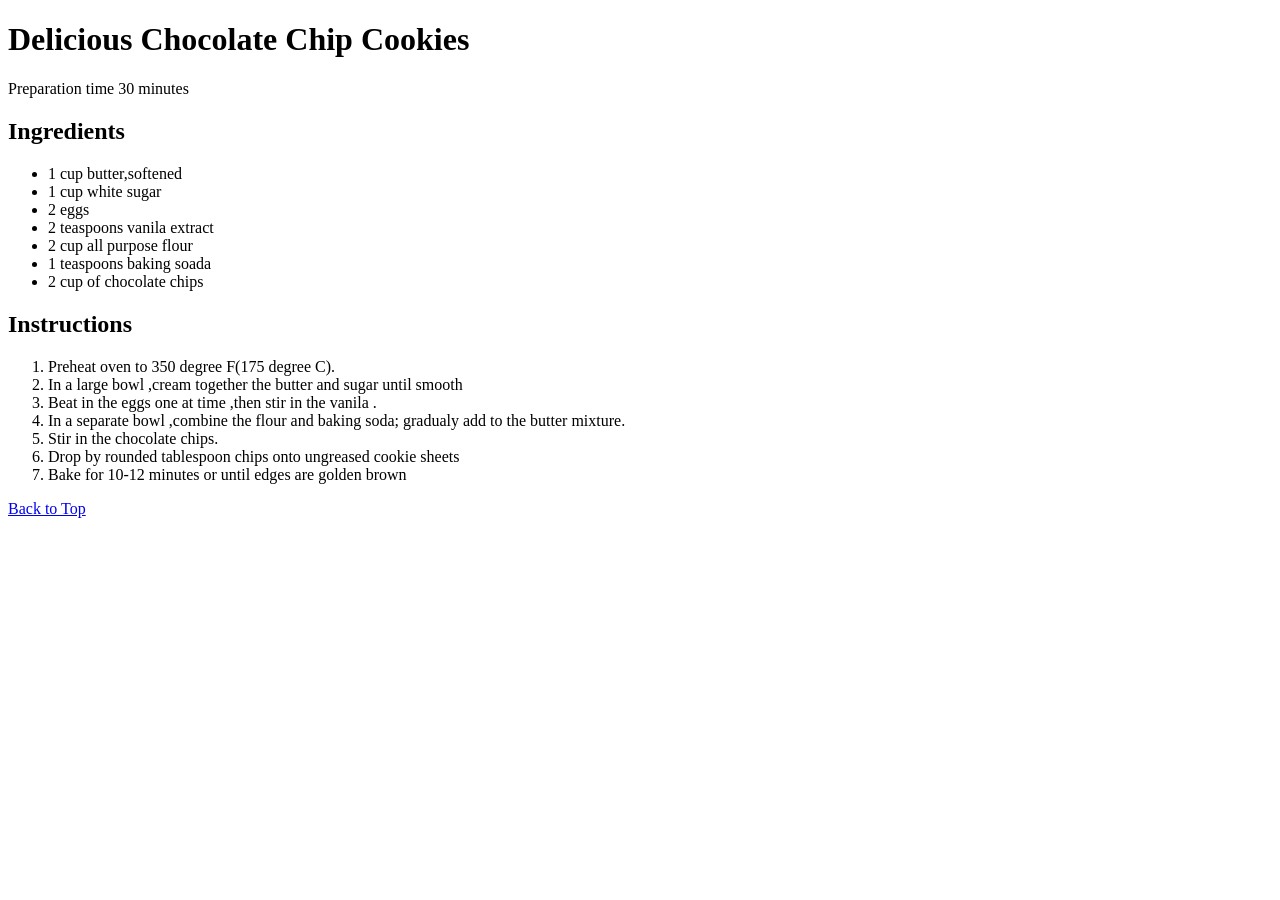
<file: work3/recipe.html>
<!DOCTYPE html>
<html lang="en">
<head>
    <meta charset="UTF-8">
    <meta name="viewport" content="width=device-width, initial-scale=1.0">
    <title>chocolate cookies</title>
</head>
<body>
    <h1>Delicious Chocolate Chip Cookies</h1>
    <p>Preparation time 30 minutes</p>
    <h2>Ingredients</h2>
    <ul>
        <li>1 cup butter,softened</li>
        <li>1 cup white sugar </li>
        <li>2 eggs</li>
        <li>2 teaspoons vanila extract</li>
        <li>2 cup all purpose flour</li>
        <li>1 teaspoons baking soada</li>
        <li>2 cup of chocolate chips</li>
    </ul>
    <h2>Instructions</h2>
    <ol>
        <li>Preheat oven to 350 degree F(175 degree C).</li>
        <li>In a large bowl ,cream together the butter and sugar until smooth</li>
        <li>Beat in the eggs one at time ,then stir in the vanila .</li>
        <li>In a separate bowl ,combine the flour and baking soda; gradualy add to the butter mixture. </li>
        <li>Stir in the chocolate chips.</li>
        <li>Drop by rounded tablespoon chips onto ungreased cookie sheets</li>
        <li>Bake for 10-12 minutes or until edges are golden brown</li>
        </ol>
        <a href="#">Back to Top</a>
</body>
</html>
</file>
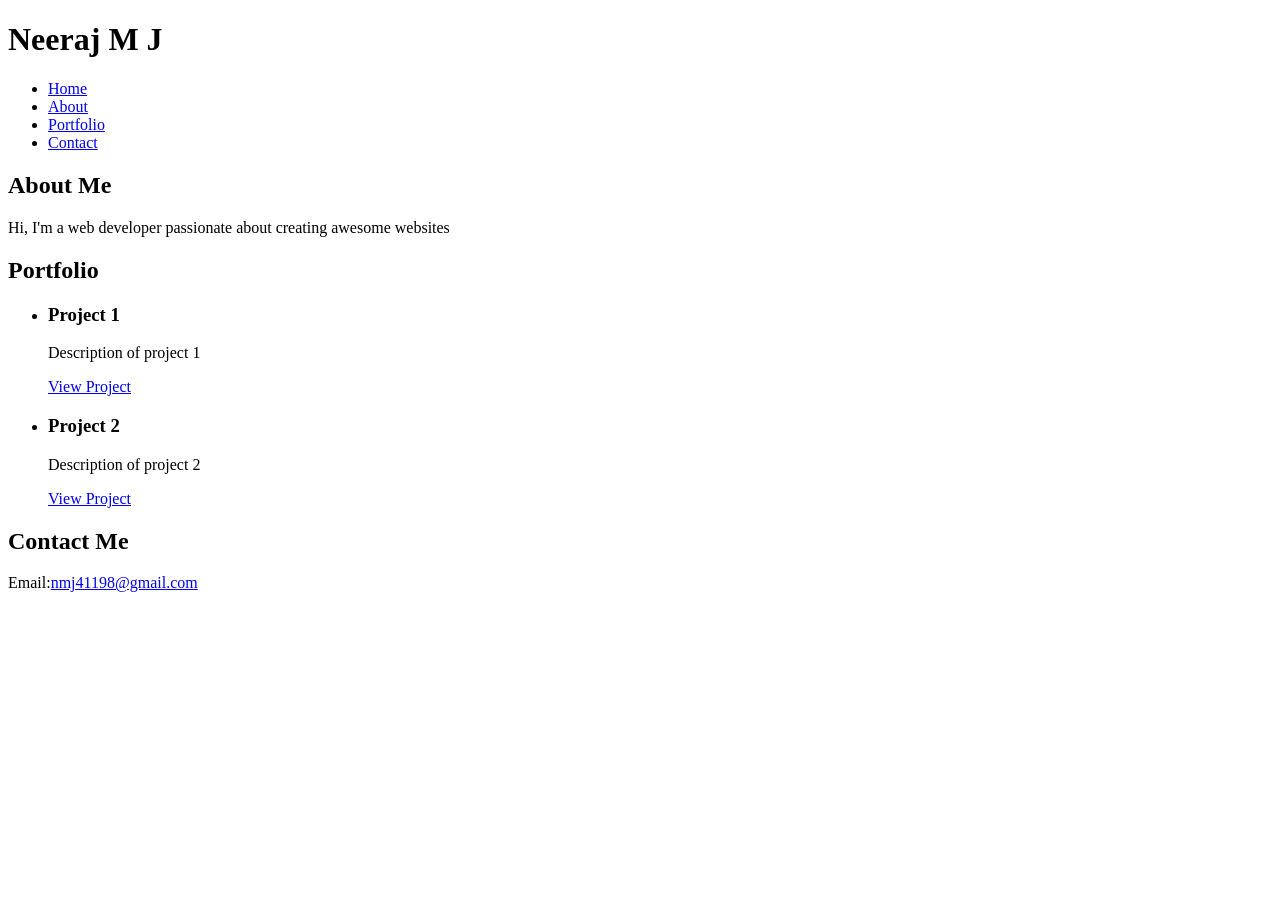
<file: work4/myself.html>
<!DOCTYPE html>
<html lang="en">
<head>
    <meta charset="UTF-8">
    <meta name="viewport" content="width=device-width, initial-scale=1.0">
    <title>My web page</title>
</head>
<body>
    <h1>Neeraj M J</h1>
    <ul>
        <li><a href="/assignments/work4/sub/home.html">Home</a></li>
        <li><a href="/assignments/work4/sub/about.html">About</a></li>
        <li><a href="/assignments/work4/sub/portfolio.html">Portfolio</a></li>
        <li><a href="/assignments/work4/sub/contact.html">Contact</a></li>
    </ul>
    <h2>About Me</h2>
    <p>Hi, I'm a web developer passionate about creating awesome websites</p>
    <h2>Portfolio</h2>
    <ul>
        <li><h3>Project 1</h3></li>
        <p>Description of project 1</p>
        <a href="/assignments/work4/projects/project1.html">View Project</a>
        <li><h3>Project 2</h3></li>
        <p>Description of project 2</p>
        <a href="/assignments/work4/projects/project2.html">View Project</a>
    </ul>
    <h2>Contact Me </h2>
    <p>Email:<a href="mailto:nmj41198@gmail.com">nmj41198@gmail.com</a></p>
</body>
</html>
</file>
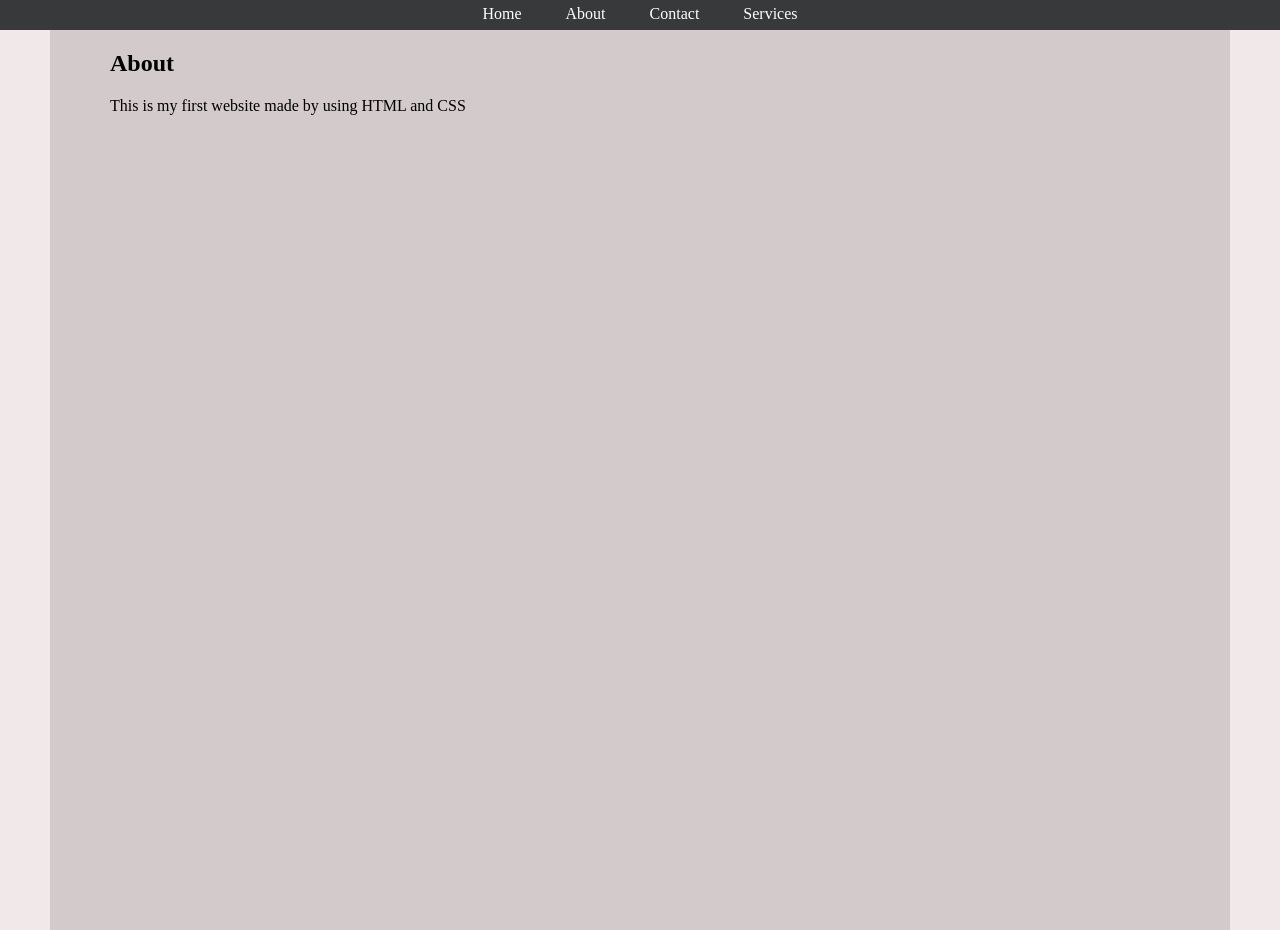
<file: work5/about.html>
<!DOCTYPE html>
<html lang="en">
<head>
    <meta charset="UTF-8">
    <meta name="viewport" content="width=device-width, initial-scale=1.0">
    <title>About</title>
    <link rel="stylesheet" href="style.css">
</head>
<body>
    <div class="common">
        <ul type="none">
            <li><a href="web.html">Home</a></li>
            <li><a href="about.html">About</a></li>
            <li><a href="contact.html">Contact</a></li>
            <li><a href="services.html">Services</a></li>
        </ul>
    </div>
    <div class="box3">
        <div class="innerbox">
            <h2 class="h">About</h2>
    <p class="h">This is my first website made by using HTML and CSS</p>
        </div>
    </div>
</body>
</html>
</file>
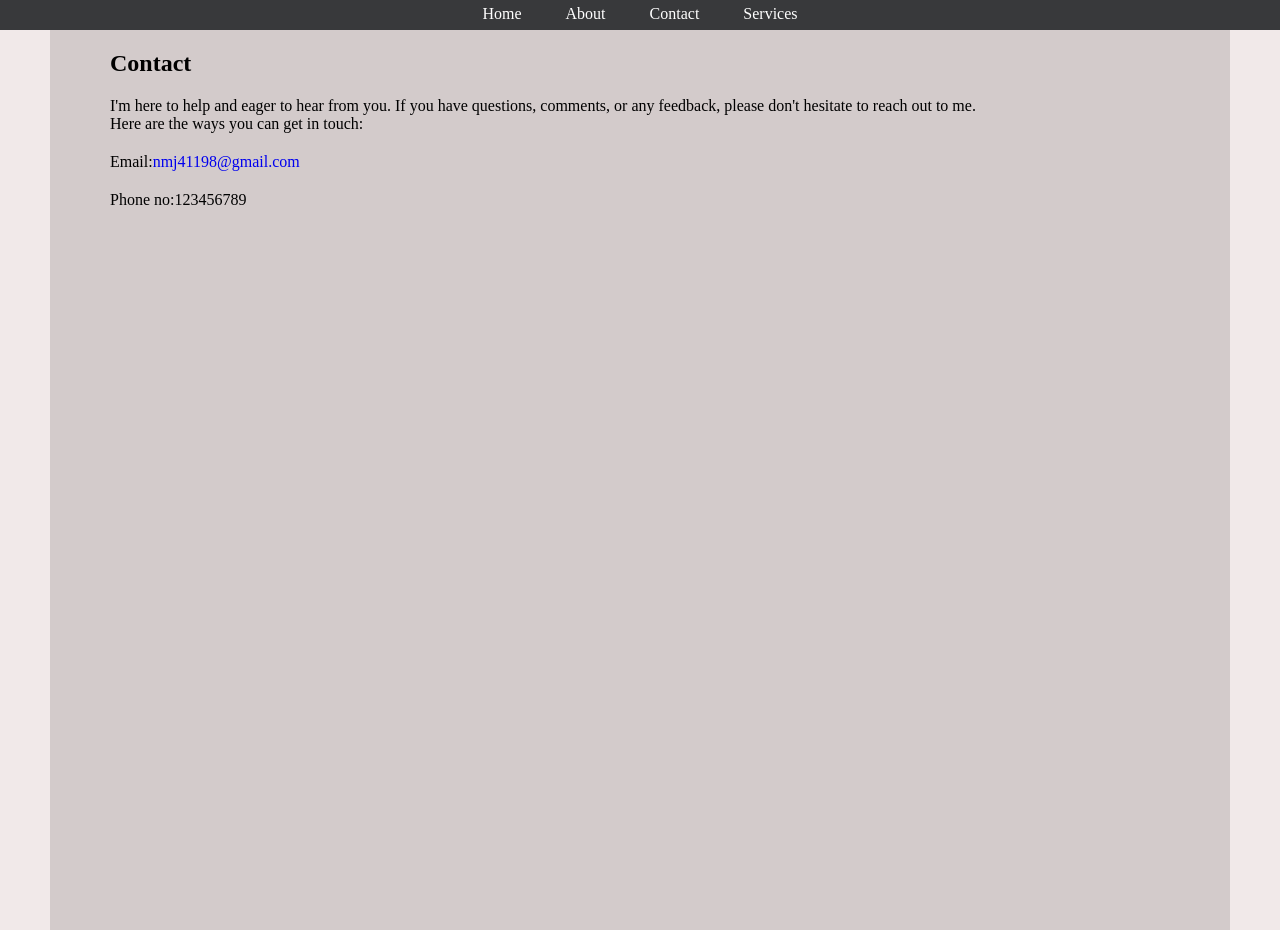
<file: work5/contact.html>
<!DOCTYPE html>
<html lang="en">
<head>
    <meta charset="UTF-8">
    <meta name="viewport" content="width=device-width, initial-scale=1.0">
    <title>Contact</title>
    <link rel="stylesheet" href="style.css">
</head>
<body>
  <div class="common">
    <ul type="none">
        <li><a href="web.html">Home</a></li>
        <li><a href="about.html">About</a></li>
        <li><a href="contact.html">Contact</a></li>
        <li><a href="services.html">Services</a></li>
    </ul>
</div>
<div class="box3">
  <div class="innerbox">
    <h2 class="h">Contact</h2>
  <p class="h">I'm here to help and eager to hear from you. If you have questions, comments, or any feedback, please don't hesitate to reach out to me.<br>Here are the ways you can get in touch:
</p>  
  <p class="h">Email:<a href="#">nmj41198@gmail.com</a></p>
  <p class="h">Phone no:123456789</p>
  </div>
</div>
</body>
</html>
</file>
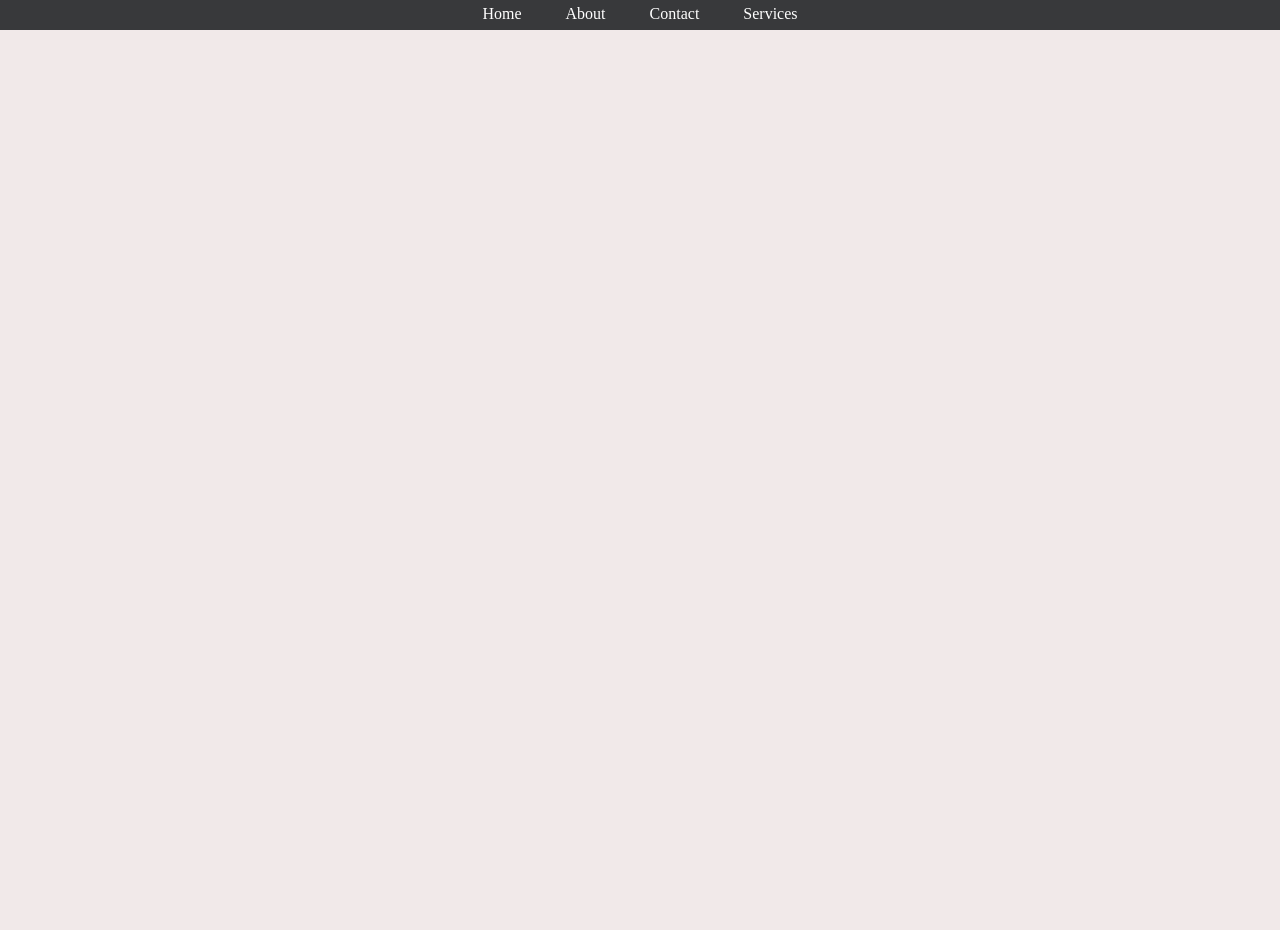
<file: work5/home.html>
<!DOCTYPE html>
<html lang="en">
<head>
    <meta charset="UTF-8">
    <meta name="viewport" content="width=device-width, initial-scale=1.0">
    <title>Home</title>
    <link rel="stylesheet" href="style.css">
</head>
<body>
    <div class="common">
        <ul type="none">
            <li><a href="web.html">Home</a></li>
            <li><a href="about.html">About</a></li>
            <li><a href="contact.html">Contact</a></li>
            <li><a href="services.html">Services</a></li>
        </ul>
    </div>
    <div class="box3">

    </div>
</body>
</html>
</file>
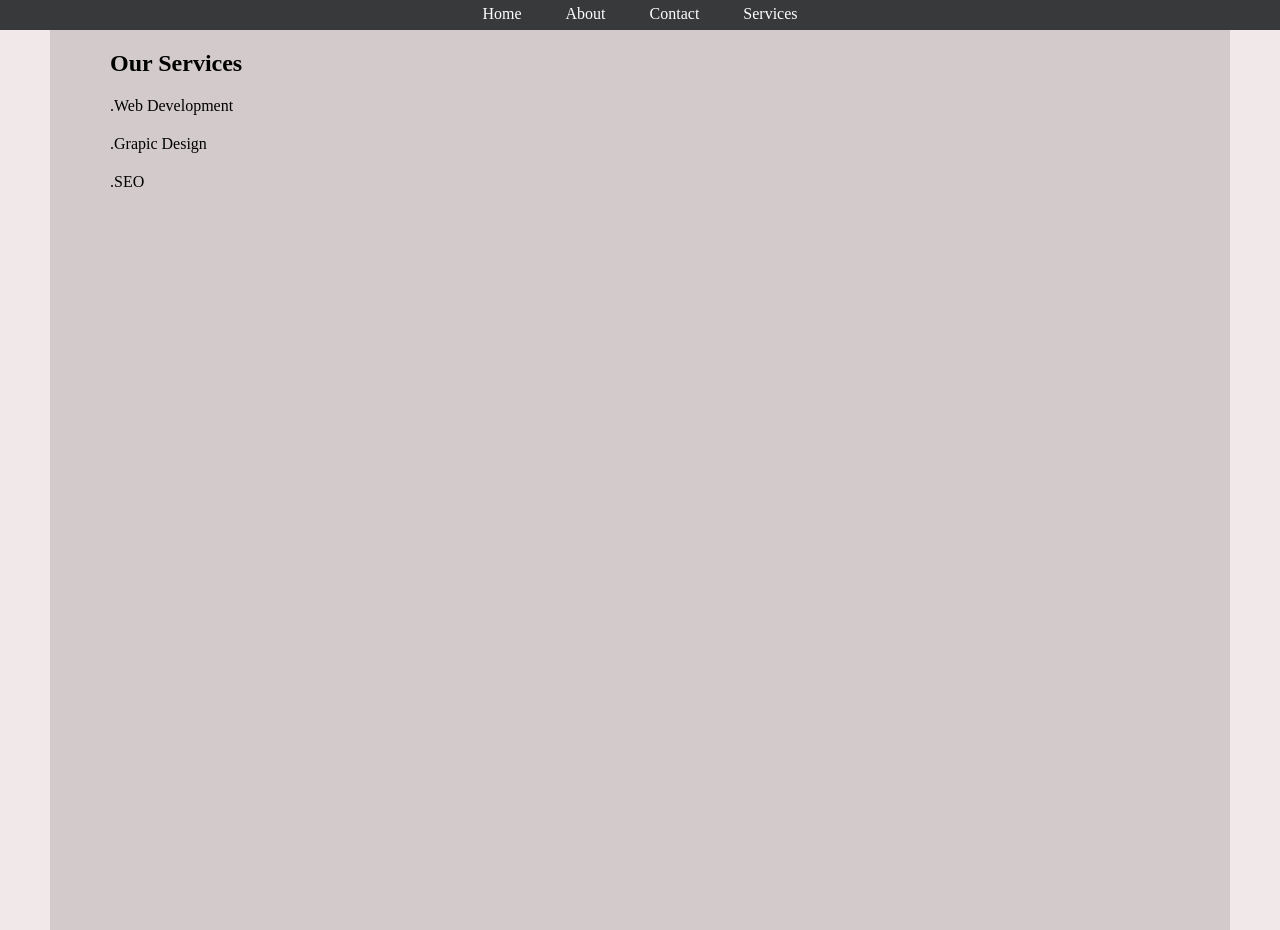
<file: work5/services.html>
<!DOCTYPE html>
<html lang="en">
<head>
    <meta charset="UTF-8">
    <meta name="viewport" content="width=device-width, initial-scale=1.0">
    <title>Services</title>
    <link rel="stylesheet" href="style.css">
</head>
<body>
    <div class="common">
        <ul type="none">
            <li><a href="web.html">Home</a></li>
            <li><a href="about.html">About</a></li>
            <li><a href="contact.html">Contact</a></li>
            <li><a href="services.html">Services</a></li>
        </ul>
    </div>
    <div class="box3">
        <div class="innerbox">
            <h2 class="h">Our Services</h2>
        <p class="h">.Web Development</p>
        <p class="h">.Grapic Design</p>
        <p class="h">.SEO</p>

        </div>
        

    </div>
</body>
</html>
</file>
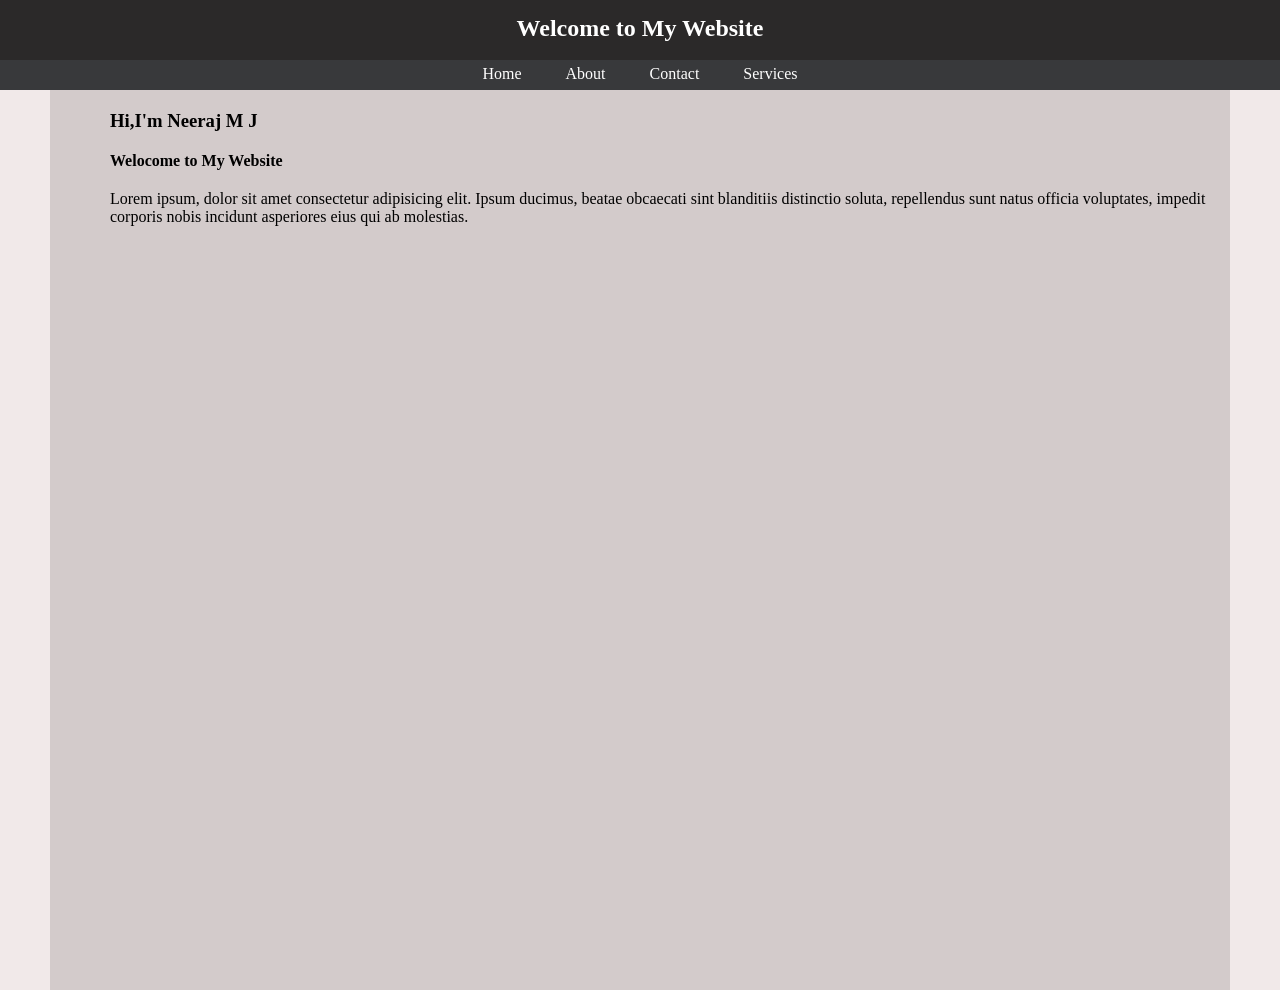
<file: work5/web.html>
<!DOCTYPE html>
<html lang="en">
<head>
    <meta charset="UTF-8">
    <meta name="viewport" content="width=device-width, initial-scale=1.0">
    <title>my website</title>
    <link rel="stylesheet" href="style.css">
</head>
<body>
    <div class="box1">
        <h2 class="head">Welcome to My Website</h2>
    </div>
        <div class="box2">
            <ul type="none">
                <li><a href="web.html">Home</a></li>
                <li><a href="about.html">About</a></li>
                <li><a href="contact.html">Contact</a></li>
                <li><a href="services.html">Services</a></li>
            </ul>
        </div>
        <div class="box3">
            <div class="innerbox">
                <h3 class="h">Hi,I'm Neeraj M J</h3>
            <h4 class="h">Welocome to My Website</h4>
            <p class="h">Lorem ipsum, dolor sit amet consectetur adipisicing elit. Ipsum ducimus, beatae obcaecati sint blanditiis distinctio soluta, repellendus sunt natus officia voluptates, impedit corporis nobis incidunt asperiores eius qui ab molestias.</p>
            </div>
            
        </div>
        
</body>
</html>
</file>
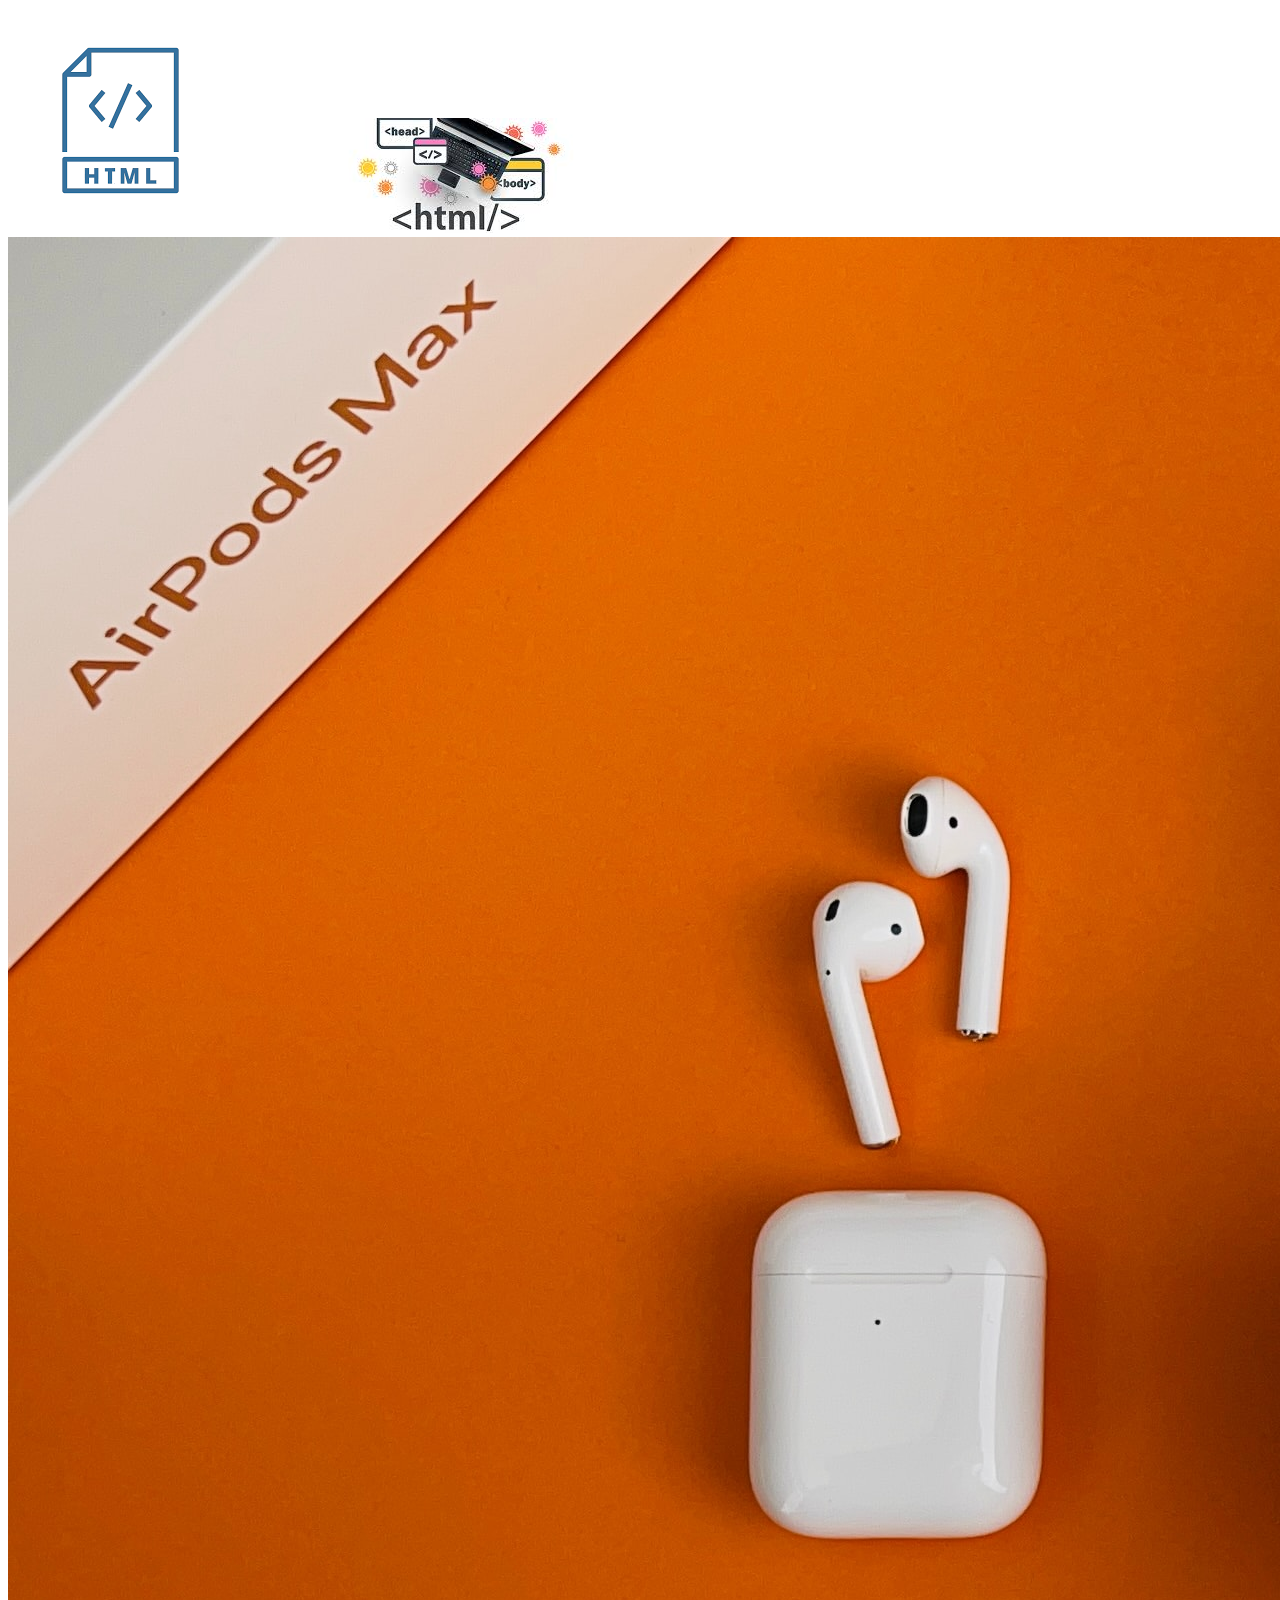
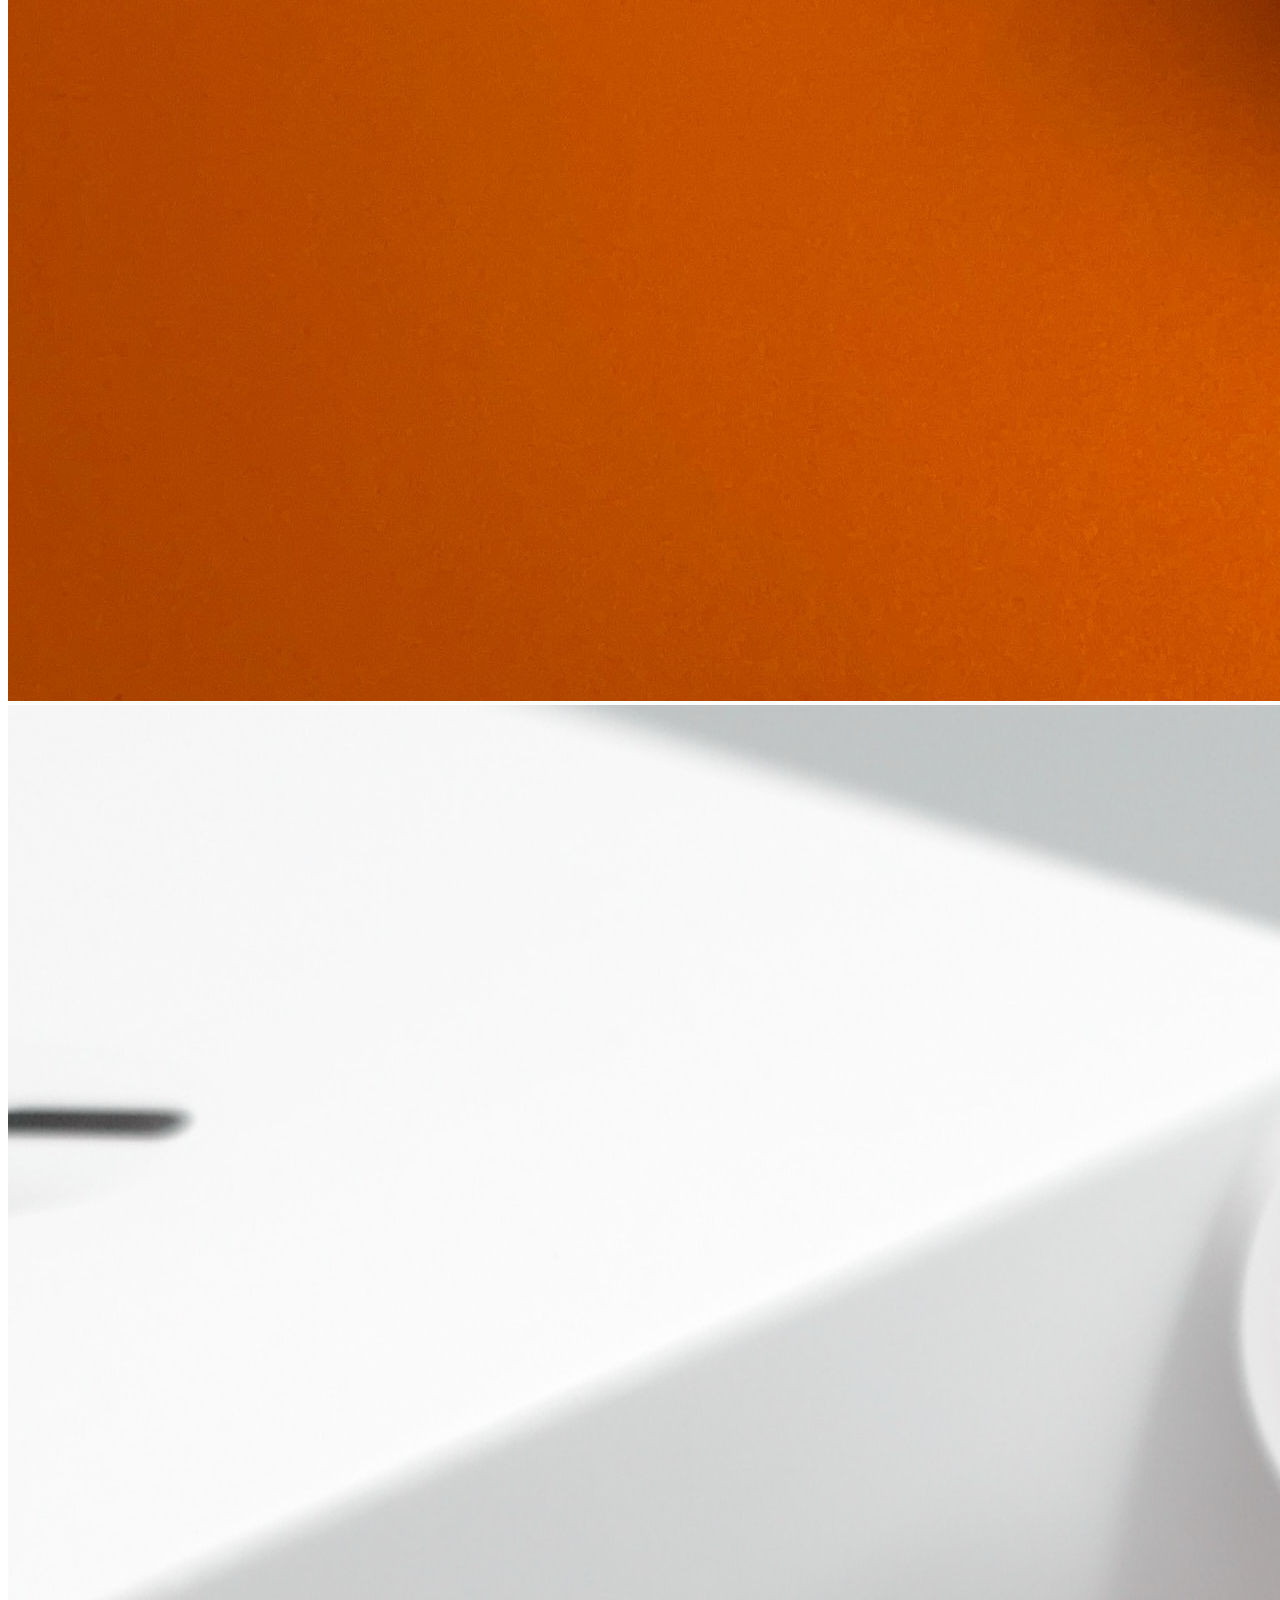
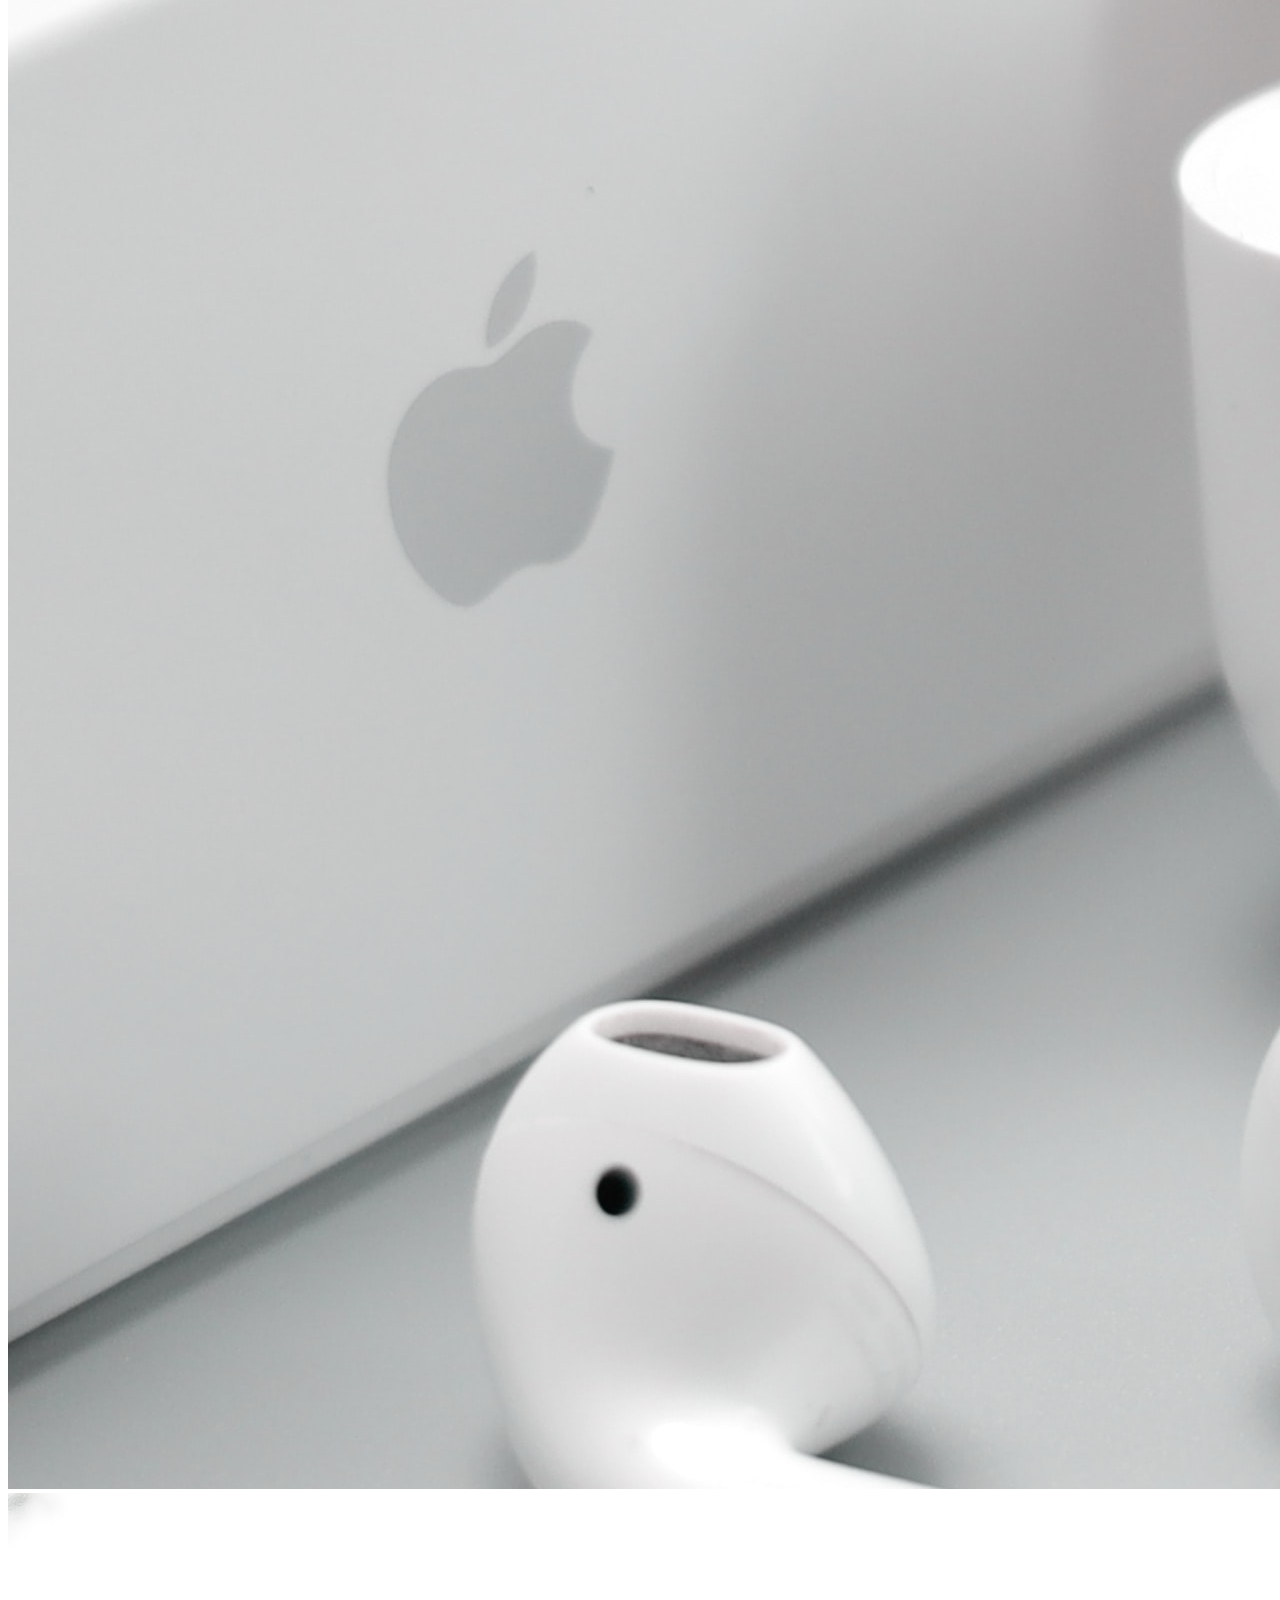
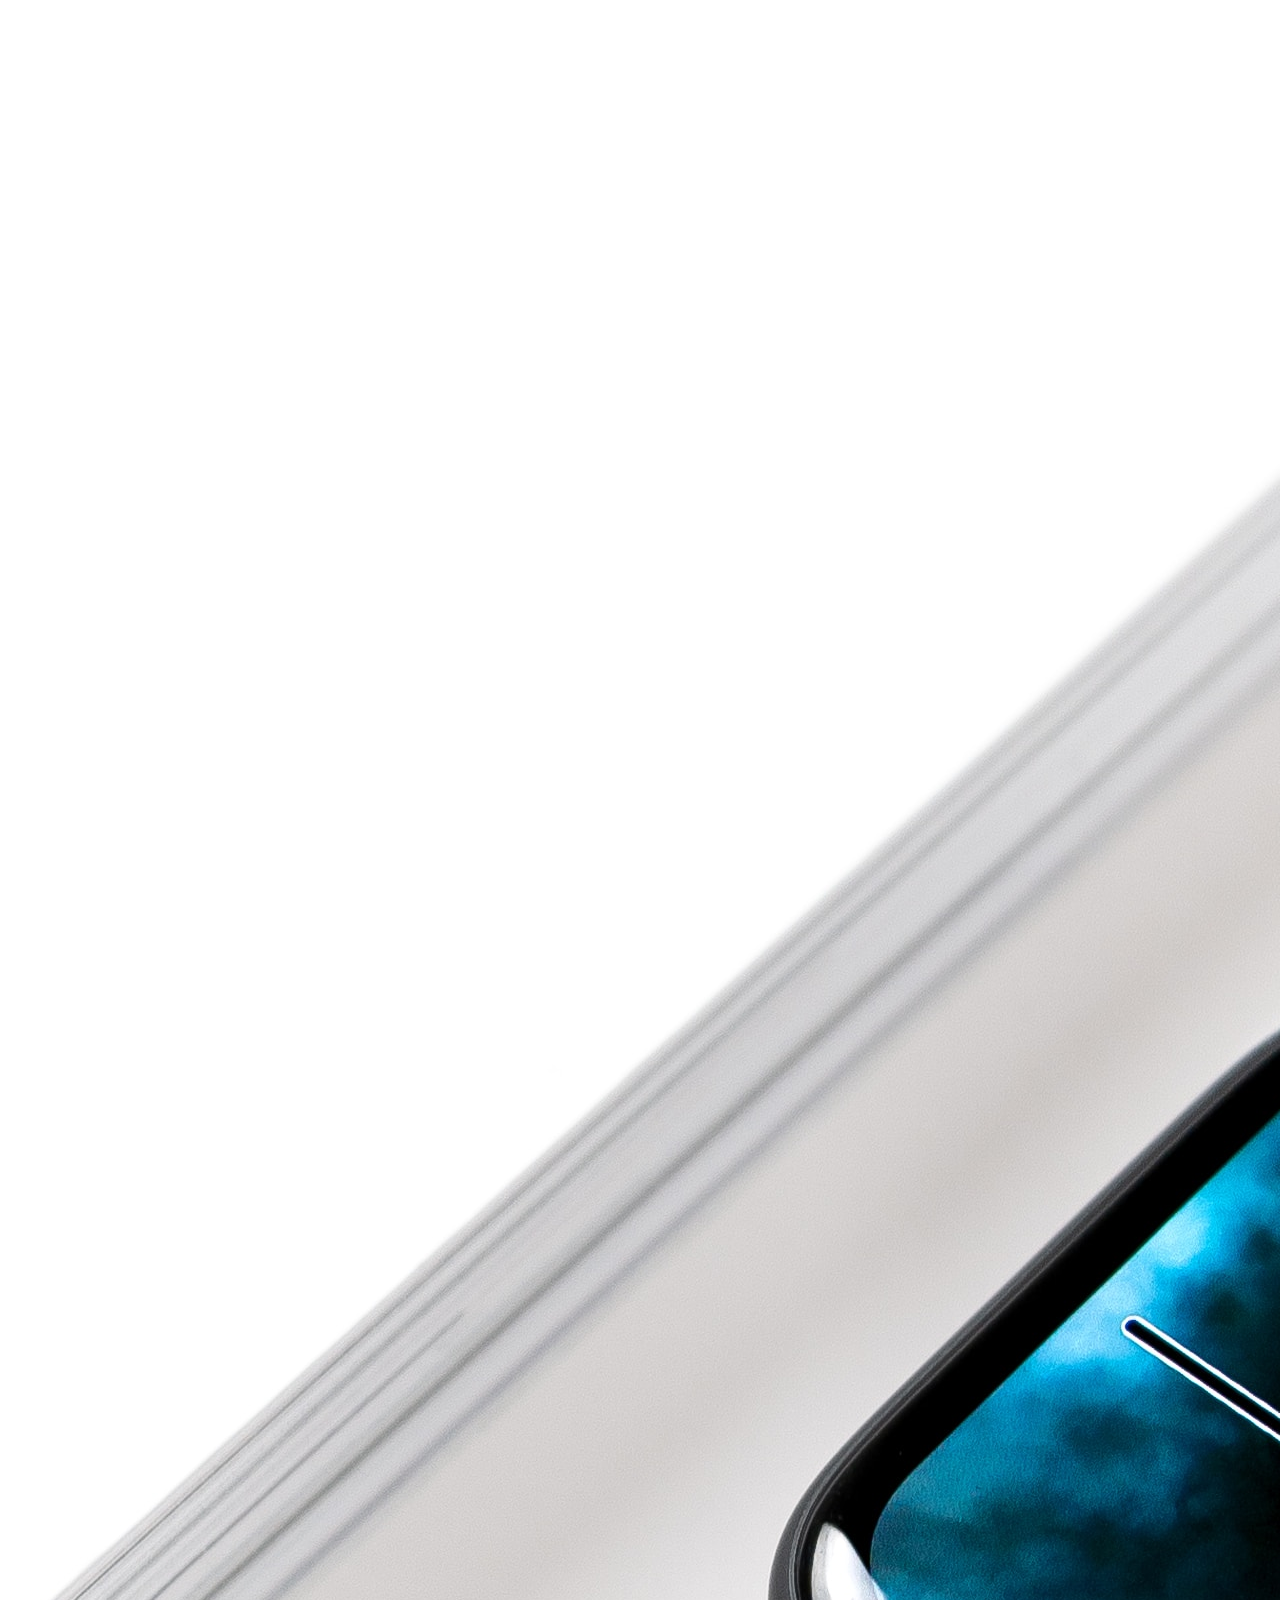
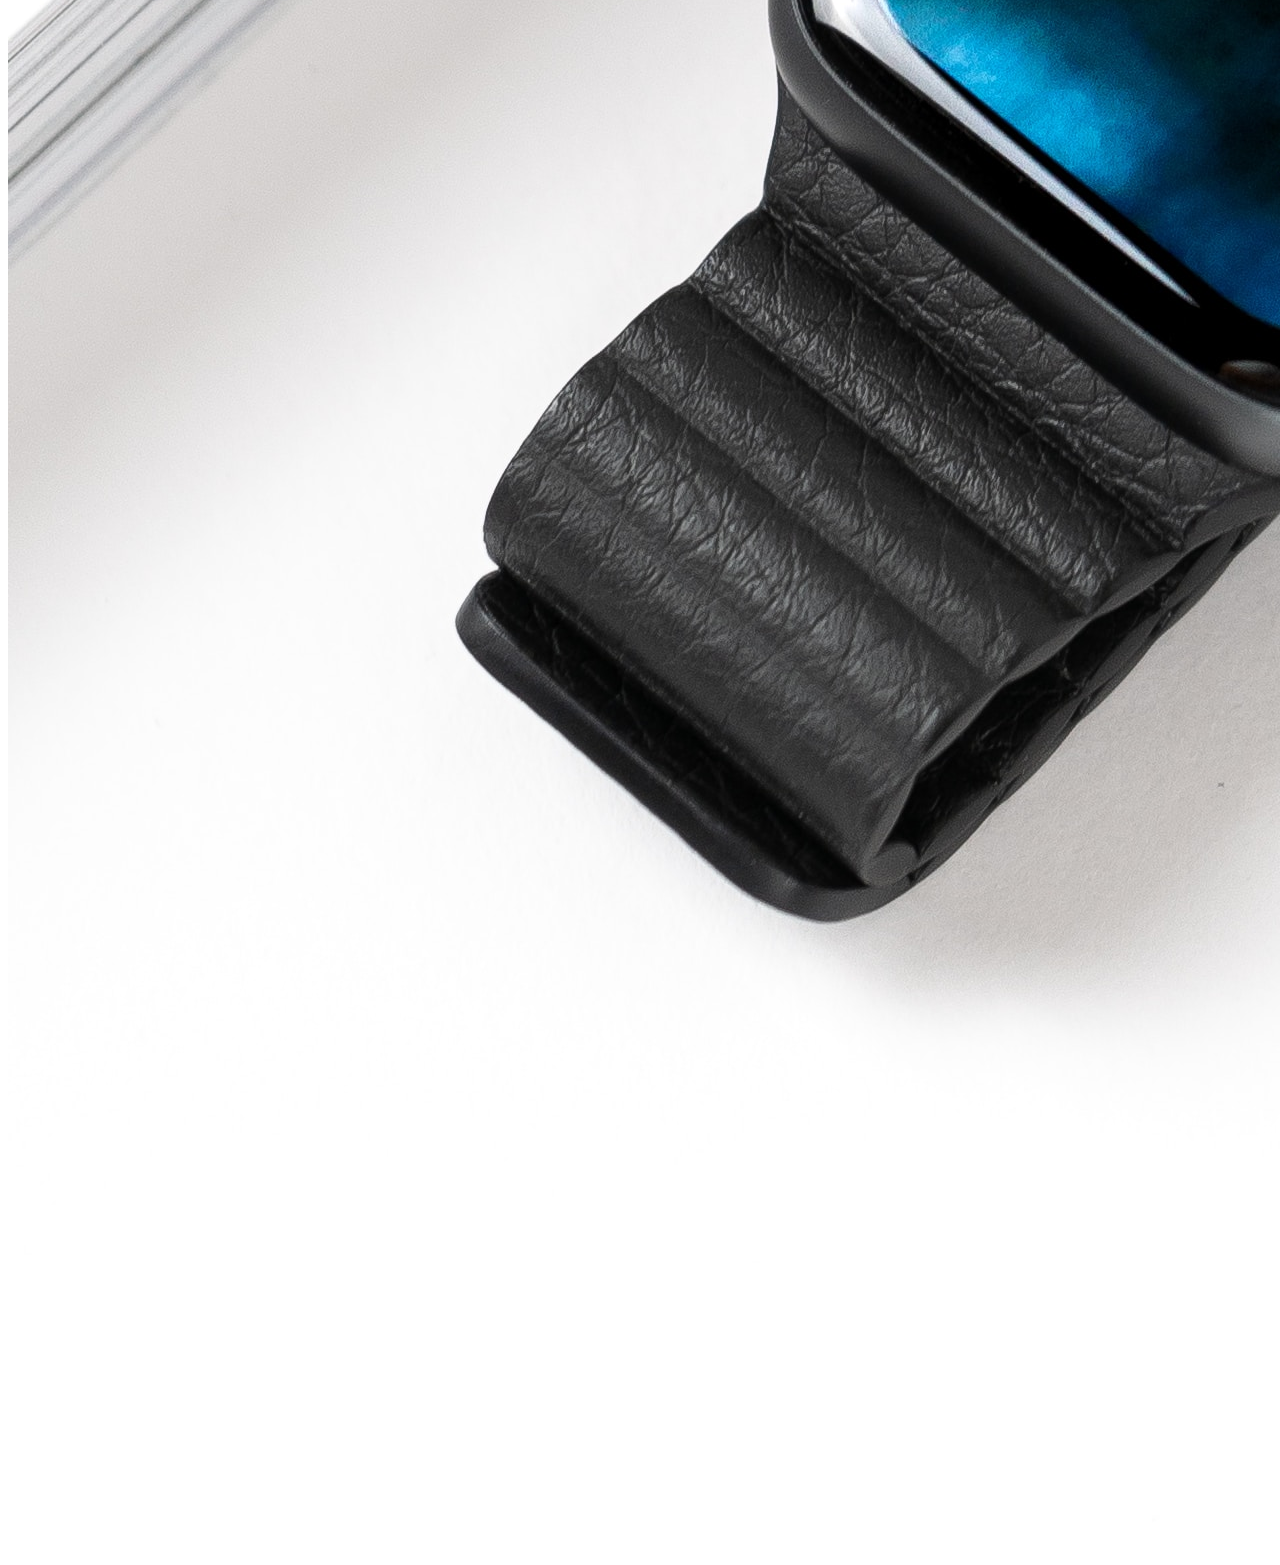
<file: pages/single/one.html>
<!DOCTYPE html>
<html lang="en">
<head>
    <meta charset="UTF-8">
    <meta name="viewport" content="width=device-width, initial-scale=1.0">
    <title>Onehtml</title>
</head>
<body>
    <img src="/images/2.png" alt="img2">
    <img src="/images/i.jpeg" alt="img12">
    <img src="/images/products/p1.jpg" alt="p1">
    <img src="/images/products/p2.jpg" alt="p1">
    <img src="/images/products/p3.jpg" alt="p3">
</body>
</html>
</file>
<file: work5/style.css>
*{
    margin: 0;
    padding: 0;
    box-sizing: border-box;
}

.head{
    height: 60px;
    background-color:#2b2929;
    color: white;
    text-align: center;
    padding-top: 15px;
    
}
.box2{
    height: 30px;
    background-color: #38393b;
    padding-top: 5px;
    
}

ul{
    color: white;
    text-align: center;
    margin: auto;
}

ul li {
    display: inline;
    margin: 20px;
}

ul li a{
    color: white;
    display: inline;
    text-decoration: none;
}
.box3{
    height:100vh;
    background-color: rgb(241, 233, 233);
}
.h{
    padding-left: 60px;
    padding-top: 20px;
}
.h a{
    text-decoration: none;
    color: ;
}
.common{
    height: 30px;
    background-color: #38393b;
    padding-top: 5px;
}
.innerbox{
    height: 100vh;
    background-color: rgb(211, 203, 203);
    margin-left: 50px;
    margin-right: 50px;
    
}
</file>
